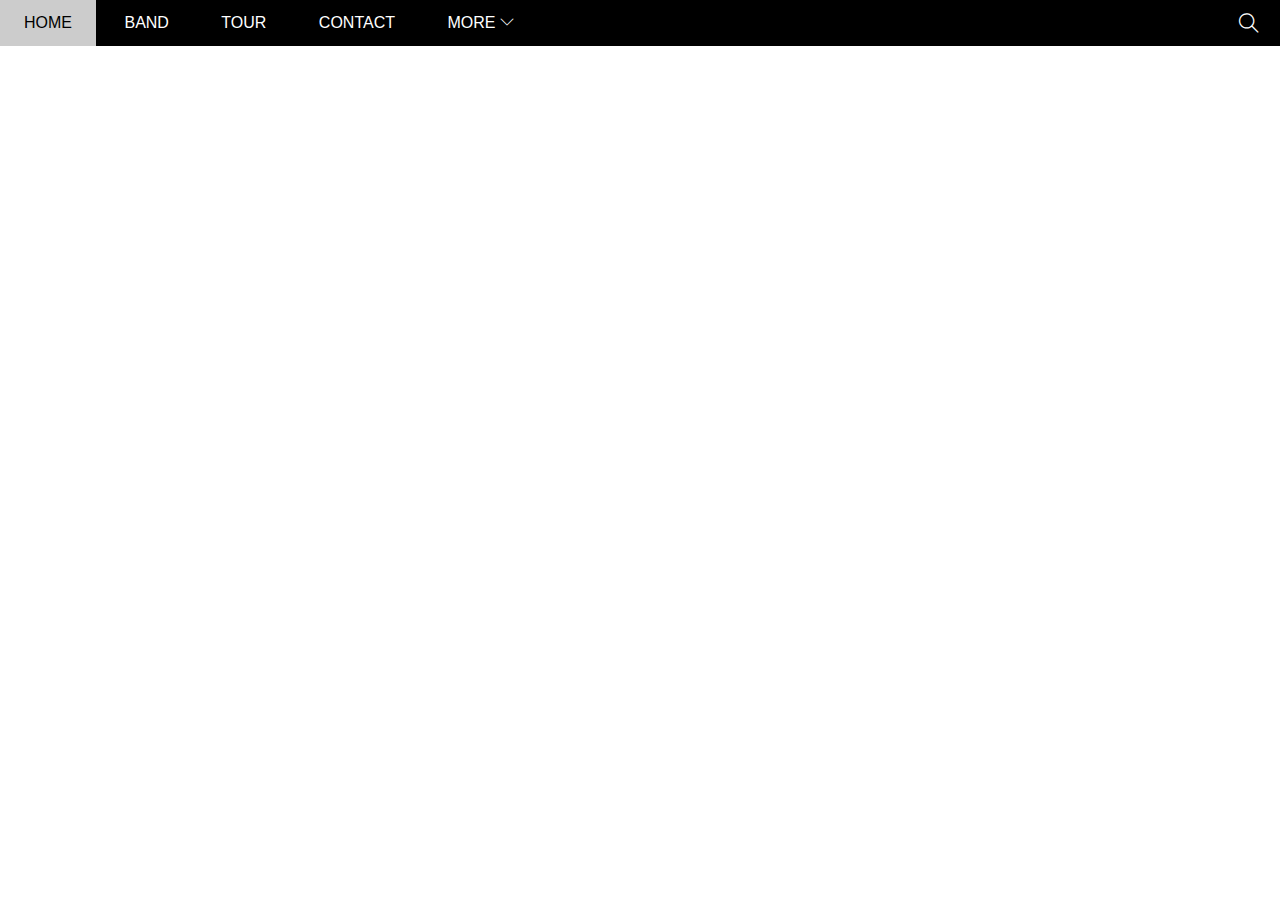
<file: index.html>
<!DOCTYPE html>
<html lang="en">
  <head>
    <meta charset="UTF-8" />
    <meta http-equiv="X-UA-Compatible" content="IE=edge" />
    <meta name="viewport" content="width=device-width, initial-scale=1.0" />
    <title>Document</title>
    <link rel="stylesheet" href="./assets/css/style.css" />
    <link
      rel="stylesheet"
      href="./assets/font/themify-icons/themify-icons.css"
    />
  </head>
  <body>
    <div id="main">
      <div id="header">
        <!-- Begin: Nav -->
        <ul id="nav">
          <li><a href="">Home</a></li>
          <li><a href="">Band</a></li>
          <li><a href="">Tour</a></li>
          <li><a href="">Contact</a></li>
          <li>
            <a href="">
              More
              <i class="nav-arrow-down ti-angle-down"></i>
            </a>
            <ul class="subnav">
              <li><a href="">Merchandise</a></li>
              <li><a href="">Extras</a></li>
              <li><a href="">Media</a></li>
            </ul>
          </li>
        </ul>
        <!-- End: Nav -->
        <!-- Begin: Search button -->
        <div class="search-btn">
          <i class="search-icon ti-search"></i>
        </div>
        <!-- End: Search button -->
      </div>
      <div id="slider"></div>
      <div id="content"></div>
      <div id="footer"></div>
    </div>
  </body>
</html>
</file>
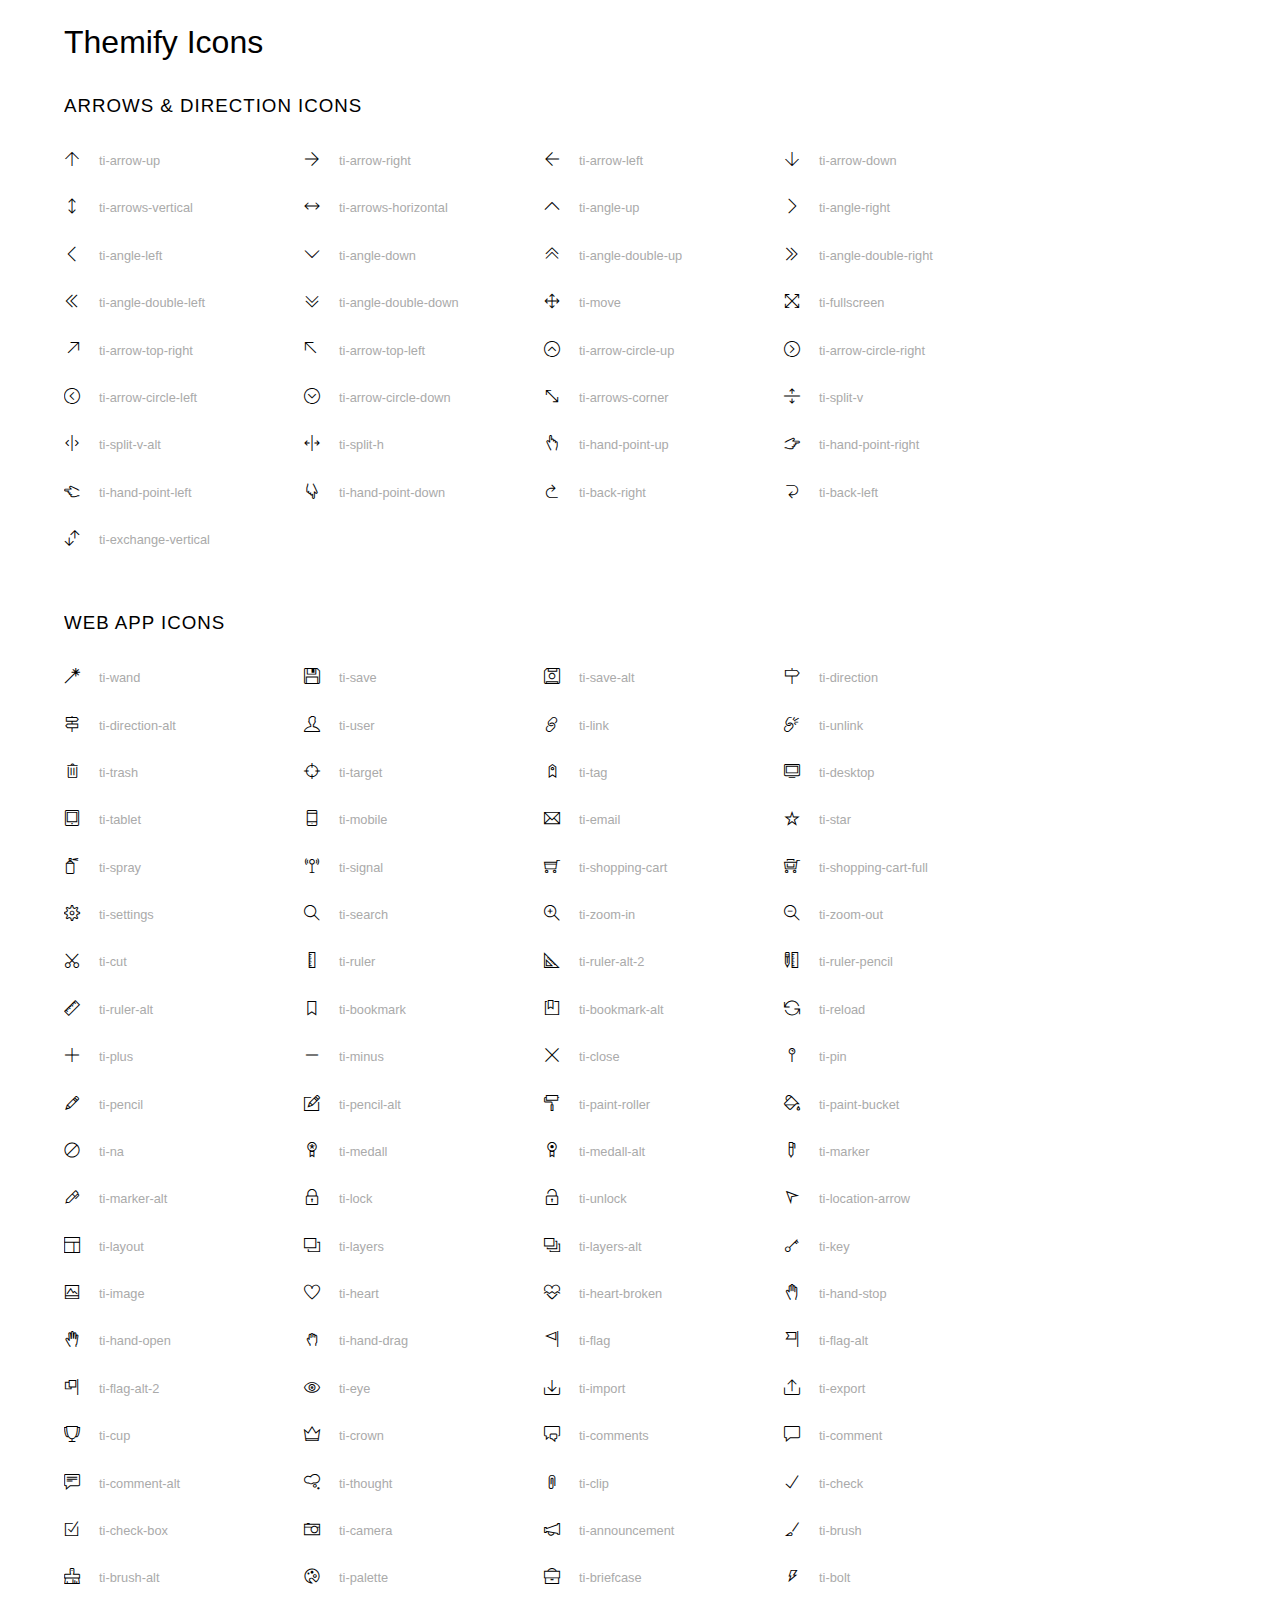
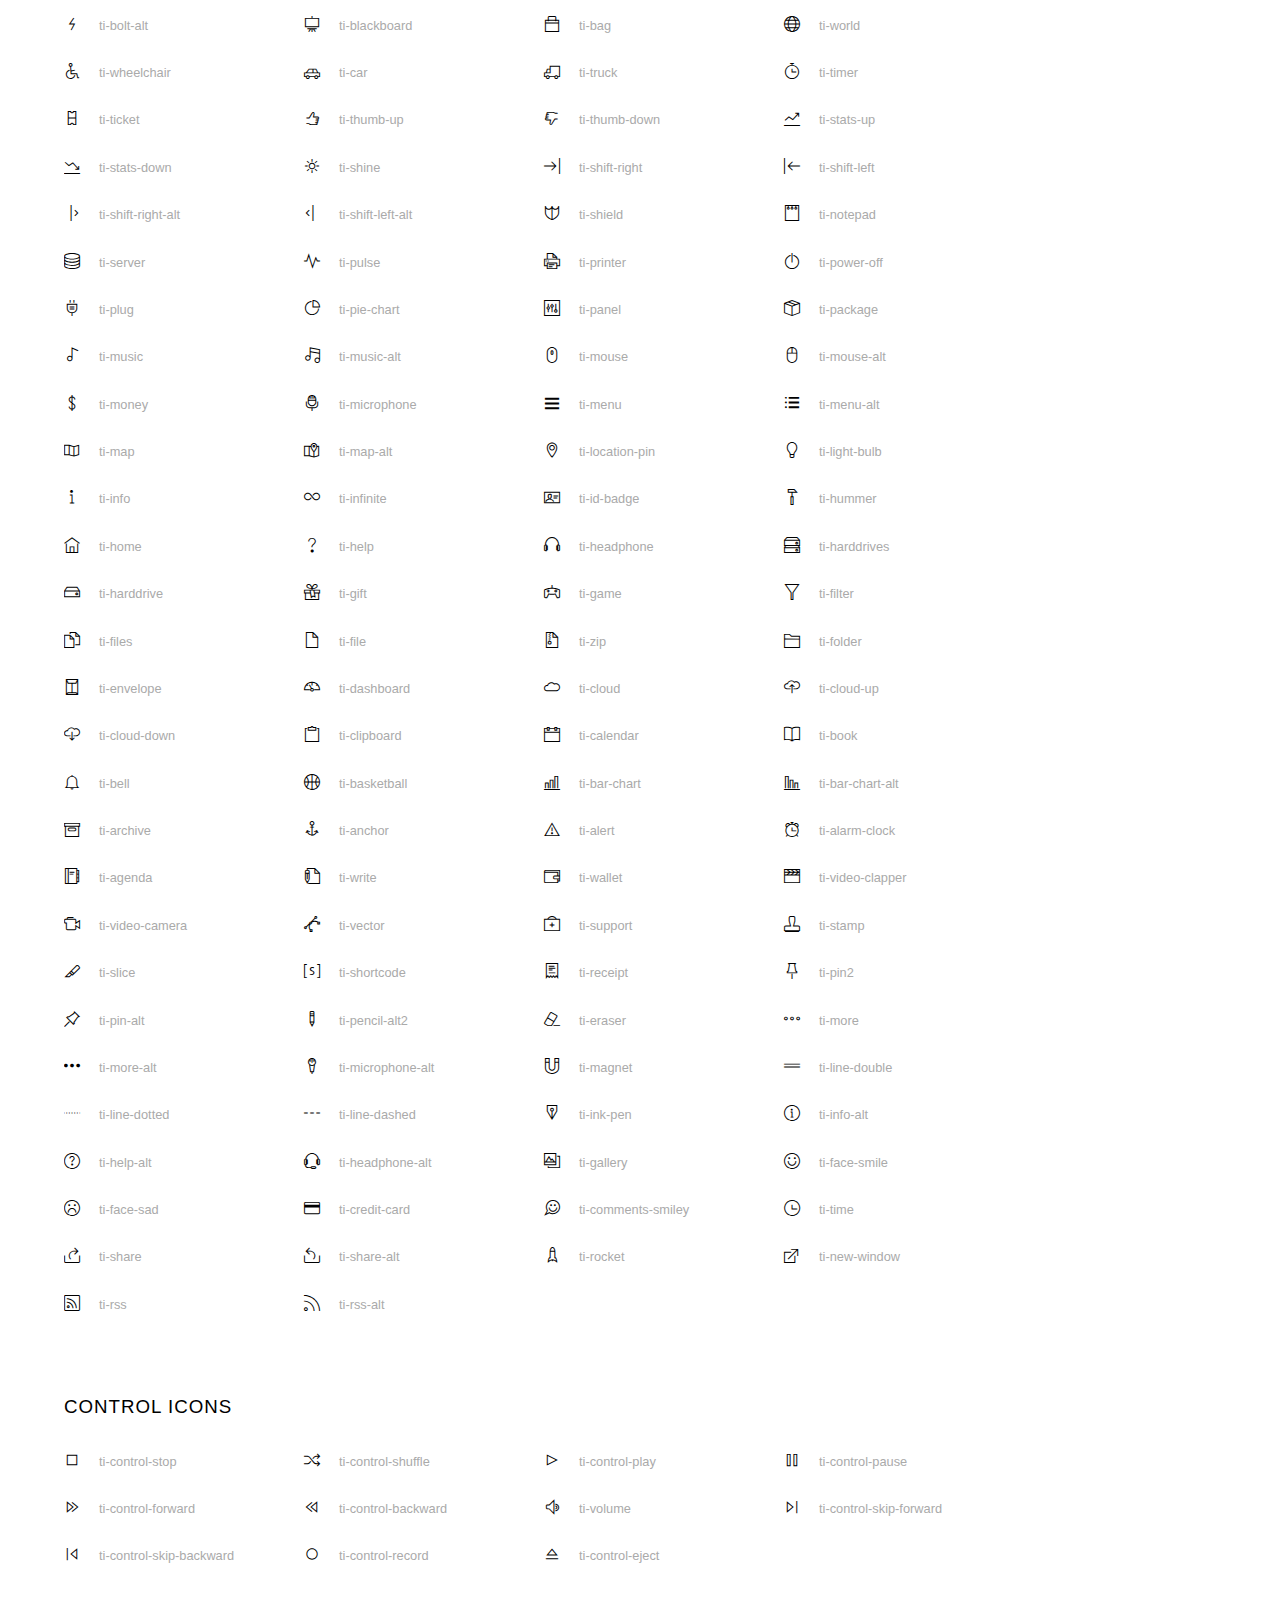
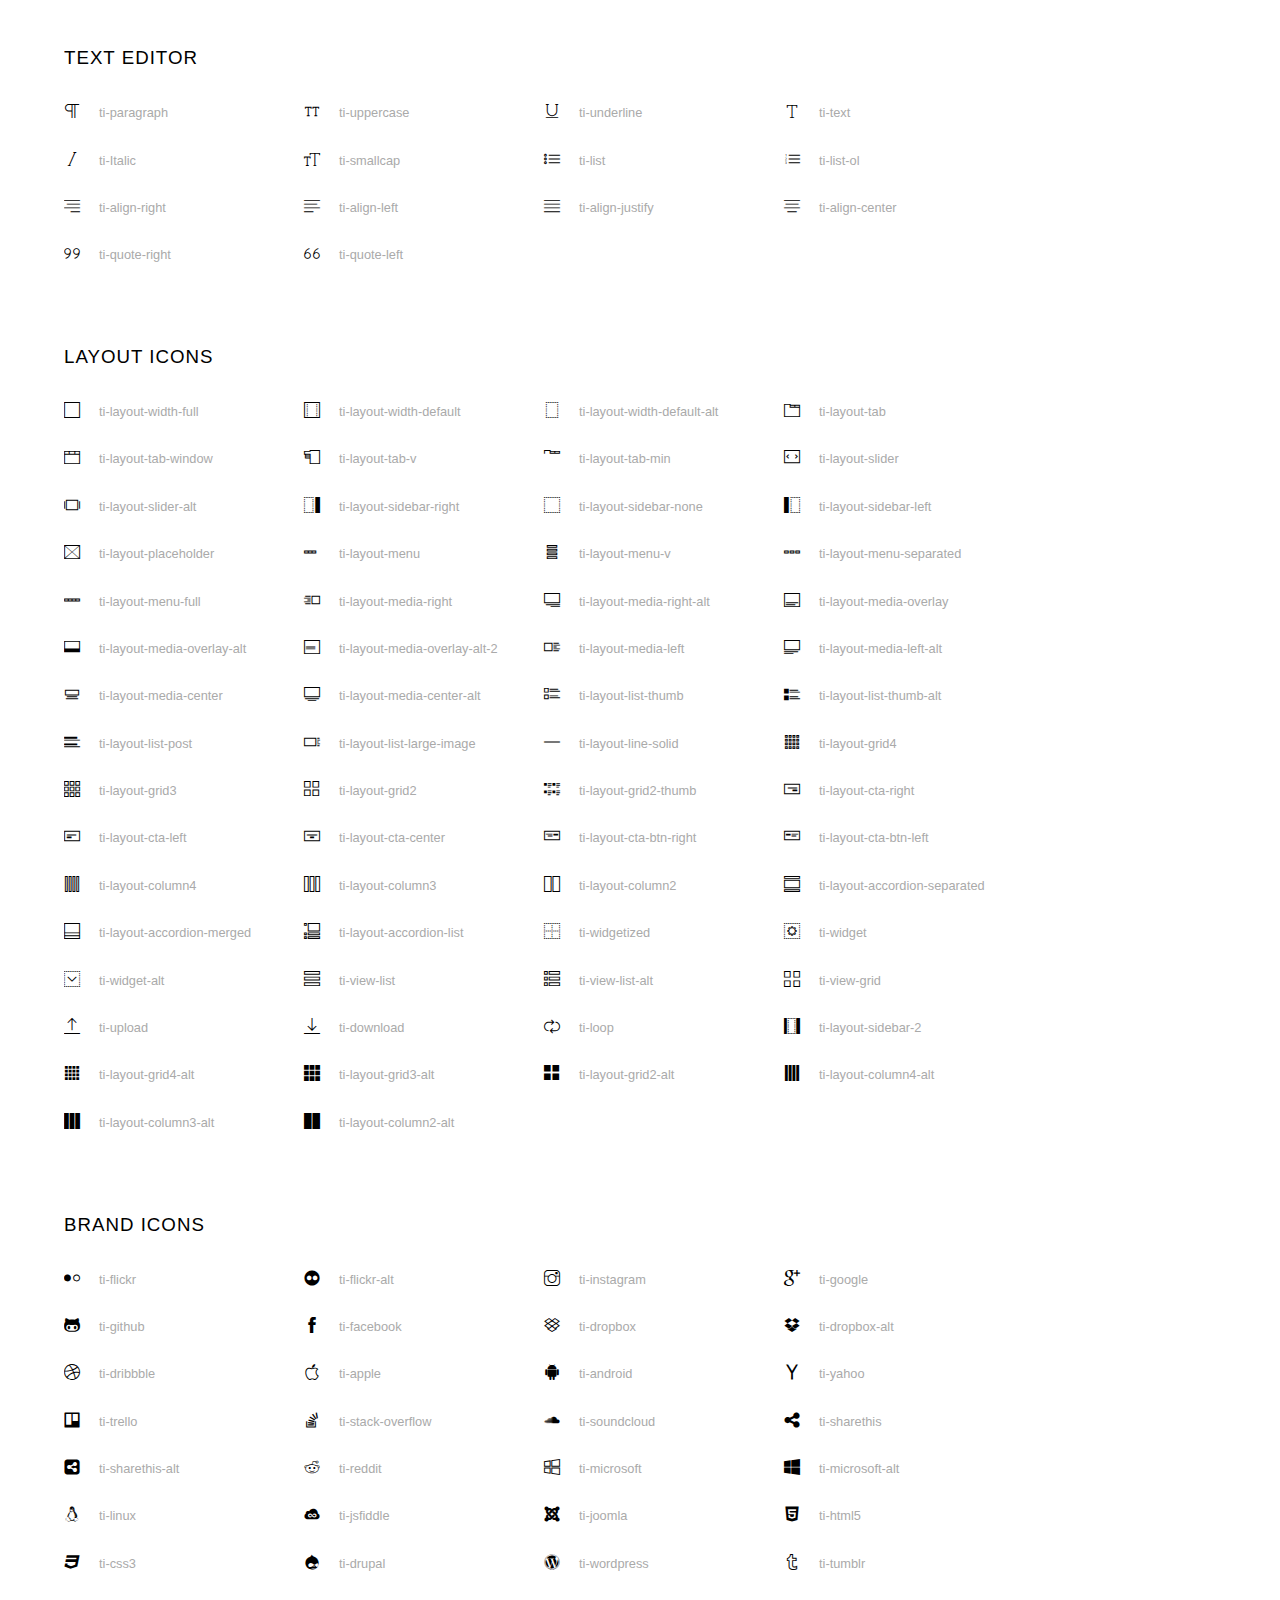
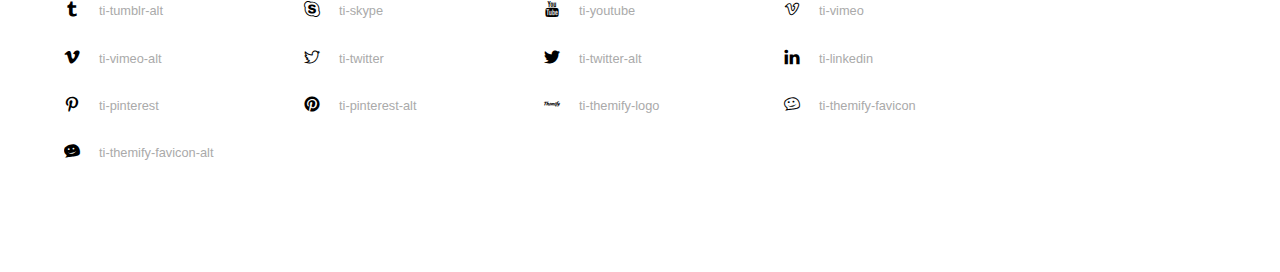
<file: assets/font/themify-icons/index.html>
<!doctype html>
<html>
<head>
	<meta charset="utf-8">
	<title>Themify Icon Font</title>
	<meta name="viewport" content="width=device-width">
	<link rel="stylesheet" href="demo-files/demo.css">
	<link rel="stylesheet" href="themify-icons.css">
	<!--[if lt IE 8]><!-->
	<link rel="stylesheet" href="ie7/ie7.css">
	<!--<![endif]-->
</head>
<body>
	<h1>Themify Icons</h1>

	<div class="icon-section">

		<div class="icon-section">
			<h3>Arrows &amp; Direction Icons </h3>

			<div class="icon-container">
				<span class="ti-arrow-up"></span><span class="icon-name"> ti-arrow-up</span>
			</div>
			<div class="icon-container">
				<span class="ti-arrow-right"></span><span class="icon-name"> ti-arrow-right</span>
			</div>
			<div class="icon-container">
				<span class="ti-arrow-left"></span><span class="icon-name"> ti-arrow-left</span>
			</div>
			<div class="icon-container">
				<span class="ti-arrow-down"></span><span class="icon-name"> ti-arrow-down</span>
			</div>
			<div class="icon-container">
				<span class="ti-arrows-vertical"></span><span class="icon-name"> ti-arrows-vertical</span>
			</div>
			<div class="icon-container">
				<span class="ti-arrows-horizontal"></span><span class="icon-name"> ti-arrows-horizontal</span>
			</div>
			<div class="icon-container">
				<span class="ti-angle-up"></span><span class="icon-name"> ti-angle-up</span>
			</div>
			<div class="icon-container">
				<span class="ti-angle-right"></span><span class="icon-name"> ti-angle-right</span>
			</div>
			<div class="icon-container">
				<span class="ti-angle-left"></span><span class="icon-name"> ti-angle-left</span>
			</div>
			<div class="icon-container">
				<span class="ti-angle-down"></span><span class="icon-name"> ti-angle-down</span>
			</div>	
			<div class="icon-container">
				<span class="ti-angle-double-up"></span><span class="icon-name"> ti-angle-double-up</span>
			</div>
			<div class="icon-container">
				<span class="ti-angle-double-right"></span><span class="icon-name"> ti-angle-double-right</span>
			</div>
			<div class="icon-container">
				<span class="ti-angle-double-left"></span><span class="icon-name"> ti-angle-double-left</span>
			</div>
			<div class="icon-container">
				<span class="ti-angle-double-down"></span><span class="icon-name"> ti-angle-double-down</span>
			</div>					
			<div class="icon-container">
				<span class="ti-move"></span><span class="icon-name"> ti-move</span>
			</div>
			<div class="icon-container">
				<span class="ti-fullscreen"></span><span class="icon-name"> ti-fullscreen</span>
			</div>
			<div class="icon-container">
				<span class="ti-arrow-top-right"></span><span class="icon-name"> ti-arrow-top-right</span>
			</div>
			<div class="icon-container">
				<span class="ti-arrow-top-left"></span><span class="icon-name"> ti-arrow-top-left</span>
			</div>
			<div class="icon-container">
				<span class="ti-arrow-circle-up"></span><span class="icon-name"> ti-arrow-circle-up</span>
			</div>
			<div class="icon-container">
				<span class="ti-arrow-circle-right"></span><span class="icon-name"> ti-arrow-circle-right</span>
			</div>
			<div class="icon-container">
				<span class="ti-arrow-circle-left"></span><span class="icon-name"> ti-arrow-circle-left</span>
			</div>
			<div class="icon-container">
				<span class="ti-arrow-circle-down"></span><span class="icon-name"> ti-arrow-circle-down</span>
			</div>
			<div class="icon-container">
				<span class="ti-arrows-corner"></span><span class="icon-name"> ti-arrows-corner</span>
			</div>
			<div class="icon-container">
				<span class="ti-split-v"></span><span class="icon-name"> ti-split-v</span>
			</div>

			<div class="icon-container">
				<span class="ti-split-v-alt"></span><span class="icon-name"> ti-split-v-alt</span>
			</div>
			<div class="icon-container">
				<span class="ti-split-h"></span><span class="icon-name"> ti-split-h</span>
			</div>
			<div class="icon-container">
				<span class="ti-hand-point-up"></span><span class="icon-name"> ti-hand-point-up</span>
			</div>
			<div class="icon-container">
				<span class="ti-hand-point-right"></span><span class="icon-name"> ti-hand-point-right</span>
			</div>
			<div class="icon-container">
				<span class="ti-hand-point-left"></span><span class="icon-name"> ti-hand-point-left</span>
			</div>
			<div class="icon-container">
				<span class="ti-hand-point-down"></span><span class="icon-name"> ti-hand-point-down</span>
			</div>
			<div class="icon-container">
				<span class="ti-back-right"></span><span class="icon-name"> ti-back-right</span>
			</div>
			<div class="icon-container">
				<span class="ti-back-left"></span><span class="icon-name"> ti-back-left</span>
			</div>
			<div class="icon-container">
				<span class="ti-exchange-vertical"></span><span class="icon-name"> ti-exchange-vertical</span>
			</div>

		</div> <!-- Arrows Icons -->



		<h3>Web App Icons</h3>
		
		<div class="icon-section">

			<div class="icon-container">
				<span class="ti-wand"></span><span class="icon-name"> ti-wand</span>
			</div>
			<div class="icon-container">
				<span class="ti-save"></span><span class="icon-name"> ti-save</span>
			</div>
			<div class="icon-container">
				<span class="ti-save-alt"></span><span class="icon-name"> ti-save-alt</span>
			</div>

			<div class="icon-container">
				<span class="ti-direction"></span><span class="icon-name"> ti-direction</span>
			</div>
			<div class="icon-container">
				<span class="ti-direction-alt"></span><span class="icon-name"> ti-direction-alt</span>
			</div>
			<div class="icon-container">
				<span class="ti-user"></span><span class="icon-name"> ti-user</span>
			</div>
			<div class="icon-container">
				<span class="ti-link"></span><span class="icon-name"> ti-link</span>
			</div>
			<div class="icon-container">
				<span class="ti-unlink"></span><span class="icon-name"> ti-unlink</span>
			</div>
			<div class="icon-container">
				<span class="ti-trash"></span><span class="icon-name"> ti-trash</span>
			</div>
			<div class="icon-container">
				<span class="ti-target"></span><span class="icon-name"> ti-target</span>
			</div>
			<div class="icon-container">
				<span class="ti-tag"></span><span class="icon-name"> ti-tag</span>
			</div>
			<div class="icon-container">
				<span class="ti-desktop"></span><span class="icon-name"> ti-desktop</span>
			</div>
			<div class="icon-container">
				<span class="ti-tablet"></span><span class="icon-name"> ti-tablet</span>
			</div>
			<div class="icon-container">
				<span class="ti-mobile"></span><span class="icon-name"> ti-mobile</span>
			</div>
			<div class="icon-container">
				<span class="ti-email"></span><span class="icon-name"> ti-email</span>
			</div>	
			<div class="icon-container">
				<span class="ti-star"></span><span class="icon-name"> ti-star</span>
			</div>
			<div class="icon-container">
				<span class="ti-spray"></span><span class="icon-name"> ti-spray</span>
			</div>
			<div class="icon-container">
				<span class="ti-signal"></span><span class="icon-name"> ti-signal</span>
			</div>
			<div class="icon-container">
				<span class="ti-shopping-cart"></span><span class="icon-name"> ti-shopping-cart</span>
			</div>
			<div class="icon-container">
				<span class="ti-shopping-cart-full"></span><span class="icon-name"> ti-shopping-cart-full</span>
			</div>
			<div class="icon-container">
				<span class="ti-settings"></span><span class="icon-name"> ti-settings</span>
			</div>
			<div class="icon-container">
				<span class="ti-search"></span><span class="icon-name"> ti-search</span>
			</div>
			<div class="icon-container">
				<span class="ti-zoom-in"></span><span class="icon-name"> ti-zoom-in</span>
			</div>
			<div class="icon-container">
				<span class="ti-zoom-out"></span><span class="icon-name"> ti-zoom-out</span>
			</div>
			<div class="icon-container">
				<span class="ti-cut"></span><span class="icon-name"> ti-cut</span>
			</div>
			<div class="icon-container">
				<span class="ti-ruler"></span><span class="icon-name"> ti-ruler</span>
			</div>
			<div class="icon-container">
				<span class="ti-ruler-alt-2"></span><span class="icon-name"> ti-ruler-alt-2</span>
			</div>			
			<div class="icon-container">
				<span class="ti-ruler-pencil"></span><span class="icon-name"> ti-ruler-pencil</span>
			</div>
			<div class="icon-container">
				<span class="ti-ruler-alt"></span><span class="icon-name"> ti-ruler-alt</span>
			</div>
			<div class="icon-container">
				<span class="ti-bookmark"></span><span class="icon-name"> ti-bookmark</span>
			</div>
			<div class="icon-container">
				<span class="ti-bookmark-alt"></span><span class="icon-name"> ti-bookmark-alt</span>
			</div>
			<div class="icon-container">
				<span class="ti-reload"></span><span class="icon-name"> ti-reload</span>
			</div>
			<div class="icon-container">
				<span class="ti-plus"></span><span class="icon-name"> ti-plus</span>
			</div>
			<div class="icon-container">
				<span class="ti-minus"></span><span class="icon-name"> ti-minus</span>
			</div>
			<div class="icon-container">
				<span class="ti-close"></span><span class="icon-name"> ti-close</span>
			</div>			
			<div class="icon-container">
				<span class="ti-pin"></span><span class="icon-name"> ti-pin</span>
			</div>
			<div class="icon-container">
				<span class="ti-pencil"></span><span class="icon-name"> ti-pencil</span>
			</div>
					
		  	<div class="icon-container">
				<span class="ti-pencil-alt"></span><span class="icon-name"> ti-pencil-alt</span>
			</div>
			<div class="icon-container">
				<span class="ti-paint-roller"></span><span class="icon-name"> ti-paint-roller</span>
			</div>
			<div class="icon-container">
				<span class="ti-paint-bucket"></span><span class="icon-name"> ti-paint-bucket</span>
			</div>
			<div class="icon-container">
				<span class="ti-na"></span><span class="icon-name"> ti-na</span>
			</div>
			<div class="icon-container">
				<span class="ti-medall"></span><span class="icon-name"> ti-medall</span>
			</div>
			<div class="icon-container">
				<span class="ti-medall-alt"></span><span class="icon-name"> ti-medall-alt</span>
			</div>
			<div class="icon-container">
				<span class="ti-marker"></span><span class="icon-name"> ti-marker</span>
			</div>
			<div class="icon-container">
				<span class="ti-marker-alt"></span><span class="icon-name"> ti-marker-alt</span>
			</div>

			<div class="icon-container">
				<span class="ti-lock"></span><span class="icon-name"> ti-lock</span>
			</div>
			<div class="icon-container">
				<span class="ti-unlock"></span><span class="icon-name"> ti-unlock</span>
			</div>
			<div class="icon-container">
				<span class="ti-location-arrow"></span><span class="icon-name"> ti-location-arrow</span>
			</div>
			<div class="icon-container">
				<span class="ti-layout"></span><span class="icon-name"> ti-layout</span>
			</div>
			<div class="icon-container">
				<span class="ti-layers"></span><span class="icon-name"> ti-layers</span>
			</div>
			<div class="icon-container">
				<span class="ti-layers-alt"></span><span class="icon-name"> ti-layers-alt</span>
			</div>
			<div class="icon-container">
				<span class="ti-key"></span><span class="icon-name"> ti-key</span>
			</div>
			<div class="icon-container">
				<span class="ti-image"></span><span class="icon-name"> ti-image</span>
			</div>
			<div class="icon-container">
				<span class="ti-heart"></span><span class="icon-name"> ti-heart</span>
			</div>
			<div class="icon-container">
				<span class="ti-heart-broken"></span><span class="icon-name"> ti-heart-broken</span>
			</div>
			<div class="icon-container">
				<span class="ti-hand-stop"></span><span class="icon-name"> ti-hand-stop</span>
			</div>
			<div class="icon-container">
				<span class="ti-hand-open"></span><span class="icon-name"> ti-hand-open</span>
			</div>
			<div class="icon-container">
				<span class="ti-hand-drag"></span><span class="icon-name"> ti-hand-drag</span>
			</div>
			<div class="icon-container">
				<span class="ti-flag"></span><span class="icon-name"> ti-flag</span>
			</div>
			<div class="icon-container">
				<span class="ti-flag-alt"></span><span class="icon-name"> ti-flag-alt</span>
			</div>
			<div class="icon-container">
				<span class="ti-flag-alt-2"></span><span class="icon-name"> ti-flag-alt-2</span>
			</div>
			<div class="icon-container">
				<span class="ti-eye"></span><span class="icon-name"> ti-eye</span>
			</div>
			<div class="icon-container">
				<span class="ti-import"></span><span class="icon-name"> ti-import</span>
			</div>			
			<div class="icon-container">
				<span class="ti-export"></span><span class="icon-name"> ti-export</span>
			</div>
			<div class="icon-container">
				<span class="ti-cup"></span><span class="icon-name"> ti-cup</span>
			</div>
			<div class="icon-container">
				<span class="ti-crown"></span><span class="icon-name"> ti-crown</span>
			</div>
			<div class="icon-container">
				<span class="ti-comments"></span><span class="icon-name"> ti-comments</span>
			</div>
			<div class="icon-container">
				<span class="ti-comment"></span><span class="icon-name"> ti-comment</span>
			</div>
			<div class="icon-container">
				<span class="ti-comment-alt"></span><span class="icon-name"> ti-comment-alt</span>
			</div>
			<div class="icon-container">
				<span class="ti-thought"></span><span class="icon-name"> ti-thought</span>
			</div>			
			<div class="icon-container">
				<span class="ti-clip"></span><span class="icon-name"> ti-clip</span>
			</div>

			<div class="icon-container">
				<span class="ti-check"></span><span class="icon-name"> ti-check</span>
			</div>
			<div class="icon-container">
				<span class="ti-check-box"></span><span class="icon-name"> ti-check-box</span>
			</div>
			<div class="icon-container">
				<span class="ti-camera"></span><span class="icon-name"> ti-camera</span>
			</div>
			<div class="icon-container">
				<span class="ti-announcement"></span><span class="icon-name"> ti-announcement</span>
			</div>
			<div class="icon-container">
				<span class="ti-brush"></span><span class="icon-name"> ti-brush</span>
			</div>
			<div class="icon-container">
				<span class="ti-brush-alt"></span><span class="icon-name"> ti-brush-alt</span>
			</div>
			<div class="icon-container">
				<span class="ti-palette"></span><span class="icon-name"> ti-palette</span>
			</div>			
			<div class="icon-container">
				<span class="ti-briefcase"></span><span class="icon-name"> ti-briefcase</span>
			</div>
			<div class="icon-container">
				<span class="ti-bolt"></span><span class="icon-name"> ti-bolt</span>
			</div>
			<div class="icon-container">
				<span class="ti-bolt-alt"></span><span class="icon-name"> ti-bolt-alt</span>
			</div>
			<div class="icon-container">
				<span class="ti-blackboard"></span><span class="icon-name"> ti-blackboard</span>
			</div>
			<div class="icon-container">
				<span class="ti-bag"></span><span class="icon-name"> ti-bag</span>
			</div>
			<div class="icon-container">
				<span class="ti-world"></span><span class="icon-name"> ti-world</span>
			</div>
			<div class="icon-container">
				<span class="ti-wheelchair"></span><span class="icon-name"> ti-wheelchair</span>
			</div>
			<div class="icon-container">
				<span class="ti-car"></span><span class="icon-name"> ti-car</span>
			</div>
			<div class="icon-container">
				<span class="ti-truck"></span><span class="icon-name"> ti-truck</span>
			</div>
			<div class="icon-container">
				<span class="ti-timer"></span><span class="icon-name"> ti-timer</span>
			</div>
			<div class="icon-container">
				<span class="ti-ticket"></span><span class="icon-name"> ti-ticket</span>
			</div>
			<div class="icon-container">
				<span class="ti-thumb-up"></span><span class="icon-name"> ti-thumb-up</span>
			</div>
			<div class="icon-container">
				<span class="ti-thumb-down"></span><span class="icon-name"> ti-thumb-down</span>
			</div>

			<div class="icon-container">
				<span class="ti-stats-up"></span><span class="icon-name"> ti-stats-up</span>
			</div>
			<div class="icon-container">
				<span class="ti-stats-down"></span><span class="icon-name"> ti-stats-down</span>
			</div>
			<div class="icon-container">
				<span class="ti-shine"></span><span class="icon-name"> ti-shine</span>
			</div>
			<div class="icon-container">
				<span class="ti-shift-right"></span><span class="icon-name"> ti-shift-right</span>
			</div>
			<div class="icon-container">
				<span class="ti-shift-left"></span><span class="icon-name"> ti-shift-left</span>
			</div>

			<div class="icon-container">
				<span class="ti-shift-right-alt"></span><span class="icon-name"> ti-shift-right-alt</span>
			</div>
			<div class="icon-container">
				<span class="ti-shift-left-alt"></span><span class="icon-name"> ti-shift-left-alt</span>
			</div>
			<div class="icon-container">
				<span class="ti-shield"></span><span class="icon-name"> ti-shield</span>
			</div>
			<div class="icon-container">
				<span class="ti-notepad"></span><span class="icon-name"> ti-notepad</span>
			</div>
			<div class="icon-container">
				<span class="ti-server"></span><span class="icon-name"> ti-server</span>
			</div>

			<div class="icon-container">
				<span class="ti-pulse"></span><span class="icon-name"> ti-pulse</span>
			</div>
			<div class="icon-container">
				<span class="ti-printer"></span><span class="icon-name"> ti-printer</span>
			</div>
			<div class="icon-container">
				<span class="ti-power-off"></span><span class="icon-name"> ti-power-off</span>
			</div>
			<div class="icon-container">
				<span class="ti-plug"></span><span class="icon-name"> ti-plug</span>
			</div>
			<div class="icon-container">
				<span class="ti-pie-chart"></span><span class="icon-name"> ti-pie-chart</span>
			</div>

			<div class="icon-container">
				<span class="ti-panel"></span><span class="icon-name"> ti-panel</span>
			</div>
			<div class="icon-container">
				<span class="ti-package"></span><span class="icon-name"> ti-package</span>
			</div>
			<div class="icon-container">
				<span class="ti-music"></span><span class="icon-name"> ti-music</span>
			</div>
			<div class="icon-container">
				<span class="ti-music-alt"></span><span class="icon-name"> ti-music-alt</span>
			</div>
			<div class="icon-container">
				<span class="ti-mouse"></span><span class="icon-name"> ti-mouse</span>
			</div>
			<div class="icon-container">
				<span class="ti-mouse-alt"></span><span class="icon-name"> ti-mouse-alt</span>
			</div>
			<div class="icon-container">
				<span class="ti-money"></span><span class="icon-name"> ti-money</span>
			</div>
			<div class="icon-container">
				<span class="ti-microphone"></span><span class="icon-name"> ti-microphone</span>
			</div>
			<div class="icon-container">
				<span class="ti-menu"></span><span class="icon-name"> ti-menu</span>
			</div>
			<div class="icon-container">
				<span class="ti-menu-alt"></span><span class="icon-name"> ti-menu-alt</span>
			</div>
			<div class="icon-container">
				<span class="ti-map"></span><span class="icon-name"> ti-map</span>
			</div>
			<div class="icon-container">
				<span class="ti-map-alt"></span><span class="icon-name"> ti-map-alt</span>
			</div>

			<div class="icon-container">
				<span class="ti-location-pin"></span><span class="icon-name"> ti-location-pin</span>
			</div>

			<div class="icon-container">
				<span class="ti-light-bulb"></span><span class="icon-name"> ti-light-bulb</span>
			</div>
			<div class="icon-container">
				<span class="ti-info"></span><span class="icon-name"> ti-info</span>
			</div>
			<div class="icon-container">
				<span class="ti-infinite"></span><span class="icon-name"> ti-infinite</span>
			</div>
			<div class="icon-container">
				<span class="ti-id-badge"></span><span class="icon-name"> ti-id-badge</span>
			</div>
			<div class="icon-container">
				<span class="ti-hummer"></span><span class="icon-name"> ti-hummer</span>
			</div>
			<div class="icon-container">
				<span class="ti-home"></span><span class="icon-name"> ti-home</span>
			</div>
			<div class="icon-container">
				<span class="ti-help"></span><span class="icon-name"> ti-help</span>
			</div>
			<div class="icon-container">
				<span class="ti-headphone"></span><span class="icon-name"> ti-headphone</span>
			</div>
			<div class="icon-container">
				<span class="ti-harddrives"></span><span class="icon-name"> ti-harddrives</span>
			</div>
			<div class="icon-container">
				<span class="ti-harddrive"></span><span class="icon-name"> ti-harddrive</span>
			</div>
			<div class="icon-container">
				<span class="ti-gift"></span><span class="icon-name"> ti-gift</span>
			</div>
			<div class="icon-container">
				<span class="ti-game"></span><span class="icon-name"> ti-game</span>
			</div>
			<div class="icon-container">
				<span class="ti-filter"></span><span class="icon-name"> ti-filter</span>
			</div>
			<div class="icon-container">
				<span class="ti-files"></span><span class="icon-name"> ti-files</span>
			</div>
			<div class="icon-container">
				<span class="ti-file"></span><span class="icon-name"> ti-file</span>
			</div>
			<div class="icon-container">
				<span class="ti-zip"></span><span class="icon-name"> ti-zip</span>
			</div>
			<div class="icon-container">
				<span class="ti-folder"></span><span class="icon-name"> ti-folder</span>
			</div>			
			<div class="icon-container">
				<span class="ti-envelope"></span><span class="icon-name"> ti-envelope</span>
			</div>


			<div class="icon-container">
				<span class="ti-dashboard"></span><span class="icon-name"> ti-dashboard</span>
			</div>
			<div class="icon-container">
				<span class="ti-cloud"></span><span class="icon-name"> ti-cloud</span>
			</div>
			<div class="icon-container">
				<span class="ti-cloud-up"></span><span class="icon-name"> ti-cloud-up</span>
			</div>
			<div class="icon-container">
				<span class="ti-cloud-down"></span><span class="icon-name"> ti-cloud-down</span>
			</div>
			<div class="icon-container">
				<span class="ti-clipboard"></span><span class="icon-name"> ti-clipboard</span>
			</div>
			<div class="icon-container">
				<span class="ti-calendar"></span><span class="icon-name"> ti-calendar</span>
			</div>
			<div class="icon-container">
				<span class="ti-book"></span><span class="icon-name"> ti-book</span>
			</div>
			<div class="icon-container">
				<span class="ti-bell"></span><span class="icon-name"> ti-bell</span>
			</div>
			<div class="icon-container">
				<span class="ti-basketball"></span><span class="icon-name"> ti-basketball</span>
			</div>
			<div class="icon-container">
				<span class="ti-bar-chart"></span><span class="icon-name"> ti-bar-chart</span>
			</div>
			<div class="icon-container">
				<span class="ti-bar-chart-alt"></span><span class="icon-name"> ti-bar-chart-alt</span>
			</div>


			<div class="icon-container">
				<span class="ti-archive"></span><span class="icon-name"> ti-archive</span>
			</div>
			<div class="icon-container">
				<span class="ti-anchor"></span><span class="icon-name"> ti-anchor</span>
			</div>

			<div class="icon-container">
				<span class="ti-alert"></span><span class="icon-name"> ti-alert</span>
			</div>
			<div class="icon-container">
				<span class="ti-alarm-clock"></span><span class="icon-name"> ti-alarm-clock</span>
			</div>
			<div class="icon-container">
				<span class="ti-agenda"></span><span class="icon-name"> ti-agenda</span>
			</div>
			<div class="icon-container">
				<span class="ti-write"></span><span class="icon-name"> ti-write</span>
			</div>

			<div class="icon-container">
				<span class="ti-wallet"></span><span class="icon-name"> ti-wallet</span>
			</div>
			<div class="icon-container">
				<span class="ti-video-clapper"></span><span class="icon-name"> ti-video-clapper</span>
			</div>
			<div class="icon-container">
				<span class="ti-video-camera"></span><span class="icon-name"> ti-video-camera</span>
			</div>
			<div class="icon-container">
				<span class="ti-vector"></span><span class="icon-name"> ti-vector</span>
			</div>

			<div class="icon-container">
				<span class="ti-support"></span><span class="icon-name"> ti-support</span>
			</div>
			<div class="icon-container">
				<span class="ti-stamp"></span><span class="icon-name"> ti-stamp</span>
			</div>
			<div class="icon-container">
				<span class="ti-slice"></span><span class="icon-name"> ti-slice</span>
			</div>
			<div class="icon-container">
				<span class="ti-shortcode"></span><span class="icon-name"> ti-shortcode</span>
			</div>
			<div class="icon-container">
				<span class="ti-receipt"></span><span class="icon-name"> ti-receipt</span>
			</div>
			<div class="icon-container">
				<span class="ti-pin2"></span><span class="icon-name"> ti-pin2</span>
			</div>
			<div class="icon-container">
				<span class="ti-pin-alt"></span><span class="icon-name"> ti-pin-alt</span>
			</div>
			<div class="icon-container">
				<span class="ti-pencil-alt2"></span><span class="icon-name"> ti-pencil-alt2</span>
			</div>
			<div class="icon-container">
				<span class="ti-eraser"></span><span class="icon-name"> ti-eraser</span>
			</div>			
			<div class="icon-container">
				<span class="ti-more"></span><span class="icon-name"> ti-more</span>
			</div>
			<div class="icon-container">
				<span class="ti-more-alt"></span><span class="icon-name"> ti-more-alt</span>
			</div>
			<div class="icon-container">
				<span class="ti-microphone-alt"></span><span class="icon-name"> ti-microphone-alt</span>
			</div>
			<div class="icon-container">
				<span class="ti-magnet"></span><span class="icon-name"> ti-magnet</span>
			</div>
			<div class="icon-container">
				<span class="ti-line-double"></span><span class="icon-name"> ti-line-double</span>
			</div>
			<div class="icon-container">
				<span class="ti-line-dotted"></span><span class="icon-name"> ti-line-dotted</span>
			</div>
			<div class="icon-container">
				<span class="ti-line-dashed"></span><span class="icon-name"> ti-line-dashed</span>
			</div>

			<div class="icon-container">
				<span class="ti-ink-pen"></span><span class="icon-name"> ti-ink-pen</span>
			</div>
			<div class="icon-container">
				<span class="ti-info-alt"></span><span class="icon-name"> ti-info-alt</span>
			</div>
			<div class="icon-container">
				<span class="ti-help-alt"></span><span class="icon-name"> ti-help-alt</span>
			</div>
			<div class="icon-container">
				<span class="ti-headphone-alt"></span><span class="icon-name"> ti-headphone-alt</span>
			</div>

			<div class="icon-container">
				<span class="ti-gallery"></span><span class="icon-name"> ti-gallery</span>
			</div>
			<div class="icon-container">
				<span class="ti-face-smile"></span><span class="icon-name"> ti-face-smile</span>
			</div>
			<div class="icon-container">
				<span class="ti-face-sad"></span><span class="icon-name"> ti-face-sad</span>
			</div>
			<div class="icon-container">
				<span class="ti-credit-card"></span><span class="icon-name"> ti-credit-card</span>
			</div>
			<div class="icon-container">
				<span class="ti-comments-smiley"></span><span class="icon-name"> ti-comments-smiley</span>
			</div>
			<div class="icon-container">
				<span class="ti-time"></span><span class="icon-name"> ti-time</span>
			</div>
			<div class="icon-container">
				<span class="ti-share"></span><span class="icon-name"> ti-share</span>
			</div>
			<div class="icon-container">
				<span class="ti-share-alt"></span><span class="icon-name"> ti-share-alt</span>
			</div>
			<div class="icon-container">
				<span class="ti-rocket"></span><span class="icon-name"> ti-rocket</span>
			</div>

			<div class="icon-container">
				<span class="ti-new-window"></span><span class="icon-name"> ti-new-window</span>
			</div>

			<div class="icon-container">
				<span class="ti-rss"></span><span class="icon-name"> ti-rss</span>
			</div>

			<div class="icon-container">
				<span class="ti-rss-alt"></span><span class="icon-name"> ti-rss-alt</span>
			</div>
			
		</div><!-- Web App Icons -->


		<div class="icon-section">
			<h3>Control Icons</h3>
			<div class="icon-container">
				<span class="ti-control-stop"></span><span class="icon-name"> ti-control-stop</span>
			</div>
			<div class="icon-container">
				<span class="ti-control-shuffle"></span><span class="icon-name"> ti-control-shuffle</span>
			</div>
			<div class="icon-container">
				<span class="ti-control-play"></span><span class="icon-name"> ti-control-play</span>
			</div>
			<div class="icon-container">
				<span class="ti-control-pause"></span><span class="icon-name"> ti-control-pause</span>
			</div>
			<div class="icon-container">
				<span class="ti-control-forward"></span><span class="icon-name"> ti-control-forward</span>
			</div>
			<div class="icon-container">
				<span class="ti-control-backward"></span><span class="icon-name"> ti-control-backward</span>
			</div>	
			<div class="icon-container">
				<span class="ti-volume"></span><span class="icon-name"> ti-volume</span>
			</div>
			<div class="icon-container">
				<span class="ti-control-skip-forward"></span><span class="icon-name"> ti-control-skip-forward</span>
			</div>
			<div class="icon-container">
				<span class="ti-control-skip-backward"></span><span class="icon-name"> ti-control-skip-backward</span>
			</div>
			<div class="icon-container">
				<span class="ti-control-record"></span><span class="icon-name"> ti-control-record</span>
			</div>
			<div class="icon-container">
				<span class="ti-control-eject"></span><span class="icon-name"> ti-control-eject</span>
			</div>			
		</div> <!-- Control Icons -->


		<div class="icon-section">
			<h3>Text Editor</h3>

			<div class="icon-container">
				<span class="ti-paragraph"></span><span class="icon-name"> ti-paragraph</span>
			</div>
			<div class="icon-container">
				<span class="ti-uppercase"></span><span class="icon-name"> ti-uppercase</span>
			</div>

			<div class="icon-container">
				<span class="ti-underline"></span><span class="icon-name"> ti-underline</span>
			</div>
			<div class="icon-container">
				<span class="ti-text"></span><span class="icon-name"> ti-text</span>
			</div>
			<div class="icon-container">
				<span class="ti-Italic"></span><span class="icon-name"> ti-Italic</span>
			</div>
			<div class="icon-container">
				<span class="ti-smallcap"></span><span class="icon-name"> ti-smallcap</span>
			</div>
			<div class="icon-container">
				<span class="ti-list"></span><span class="icon-name"> ti-list</span>
			</div>
			<div class="icon-container">
				<span class="ti-list-ol"></span><span class="icon-name"> ti-list-ol</span>
			</div>
			<div class="icon-container">
				<span class="ti-align-right"></span><span class="icon-name"> ti-align-right</span>
			</div>
			<div class="icon-container">
				<span class="ti-align-left"></span><span class="icon-name"> ti-align-left</span>
			</div>
			<div class="icon-container">
				<span class="ti-align-justify"></span><span class="icon-name"> ti-align-justify</span>
			</div>
			<div class="icon-container">
				<span class="ti-align-center"></span><span class="icon-name"> ti-align-center</span>
			</div>
			<div class="icon-container">
				<span class="ti-quote-right"></span><span class="icon-name"> ti-quote-right</span>
			</div>
			<div class="icon-container">
				<span class="ti-quote-left"></span><span class="icon-name"> ti-quote-left</span>
			</div>

		</div> <!-- Text Editor -->



		<div class="icon-section">
			<h3>Layout Icons</h3>
			<div class="icon-container">
				<span class="ti-layout-width-full"></span><span class="icon-name"> ti-layout-width-full</span>
			</div>
			<div class="icon-container">
				<span class="ti-layout-width-default"></span><span class="icon-name"> ti-layout-width-default</span>
			</div>
			<div class="icon-container">
				<span class="ti-layout-width-default-alt"></span><span class="icon-name"> ti-layout-width-default-alt</span>
			</div>
			<div class="icon-container">
				<span class="ti-layout-tab"></span><span class="icon-name"> ti-layout-tab</span>
			</div>
			<div class="icon-container">
				<span class="ti-layout-tab-window"></span><span class="icon-name"> ti-layout-tab-window</span>
			</div>
			<div class="icon-container">
				<span class="ti-layout-tab-v"></span><span class="icon-name"> ti-layout-tab-v</span>
			</div>
			<div class="icon-container">
				<span class="ti-layout-tab-min"></span><span class="icon-name"> ti-layout-tab-min</span>
			</div>
			<div class="icon-container">
				<span class="ti-layout-slider"></span><span class="icon-name"> ti-layout-slider</span>
			</div>
			<div class="icon-container">
				<span class="ti-layout-slider-alt"></span><span class="icon-name"> ti-layout-slider-alt</span>
			</div>
			<div class="icon-container">
				<span class="ti-layout-sidebar-right"></span><span class="icon-name"> ti-layout-sidebar-right</span>
			</div>
			<div class="icon-container">
				<span class="ti-layout-sidebar-none"></span><span class="icon-name"> ti-layout-sidebar-none</span>
			</div>
			<div class="icon-container">
				<span class="ti-layout-sidebar-left"></span><span class="icon-name"> ti-layout-sidebar-left</span>
			</div>
			<div class="icon-container">
				<span class="ti-layout-placeholder"></span><span class="icon-name"> ti-layout-placeholder</span>
			</div>
			<div class="icon-container">
				<span class="ti-layout-menu"></span><span class="icon-name"> ti-layout-menu</span>
			</div>
			<div class="icon-container">
				<span class="ti-layout-menu-v"></span><span class="icon-name"> ti-layout-menu-v</span>
			</div>
			<div class="icon-container">
				<span class="ti-layout-menu-separated"></span><span class="icon-name"> ti-layout-menu-separated</span>
			</div>
			<div class="icon-container">
				<span class="ti-layout-menu-full"></span><span class="icon-name"> ti-layout-menu-full</span>
			</div>
			<div class="icon-container">
				<span class="ti-layout-media-right"></span><span class="icon-name"> ti-layout-media-right</span>
			</div>
			<div class="icon-container">
				<span class="ti-layout-media-right-alt"></span><span class="icon-name"> ti-layout-media-right-alt</span>
			</div>
			<div class="icon-container">
				<span class="ti-layout-media-overlay"></span><span class="icon-name"> ti-layout-media-overlay</span>
			</div>
			<div class="icon-container">
				<span class="ti-layout-media-overlay-alt"></span><span class="icon-name"> ti-layout-media-overlay-alt</span>
			</div>
			<div class="icon-container">
				<span class="ti-layout-media-overlay-alt-2"></span><span class="icon-name"> ti-layout-media-overlay-alt-2</span>
			</div>
			<div class="icon-container">
				<span class="ti-layout-media-left"></span><span class="icon-name"> ti-layout-media-left</span>
			</div>
			<div class="icon-container">
				<span class="ti-layout-media-left-alt"></span><span class="icon-name"> ti-layout-media-left-alt</span>
			</div>
			<div class="icon-container">
				<span class="ti-layout-media-center"></span><span class="icon-name"> ti-layout-media-center</span>
			</div>
			<div class="icon-container">
				<span class="ti-layout-media-center-alt"></span><span class="icon-name"> ti-layout-media-center-alt</span>
			</div>
			<div class="icon-container">
				<span class="ti-layout-list-thumb"></span><span class="icon-name"> ti-layout-list-thumb</span>
			</div>
			<div class="icon-container">
				<span class="ti-layout-list-thumb-alt"></span><span class="icon-name"> ti-layout-list-thumb-alt</span>
			</div>
			<div class="icon-container">
				<span class="ti-layout-list-post"></span><span class="icon-name"> ti-layout-list-post</span>
			</div>
			<div class="icon-container">
				<span class="ti-layout-list-large-image"></span><span class="icon-name"> ti-layout-list-large-image</span>
			</div>
			<div class="icon-container">
				<span class="ti-layout-line-solid"></span><span class="icon-name"> ti-layout-line-solid</span>
			</div>
			<div class="icon-container">
				<span class="ti-layout-grid4"></span><span class="icon-name"> ti-layout-grid4</span>
			</div>
			<div class="icon-container">
				<span class="ti-layout-grid3"></span><span class="icon-name"> ti-layout-grid3</span>
			</div>
			<div class="icon-container">
				<span class="ti-layout-grid2"></span><span class="icon-name"> ti-layout-grid2</span>
			</div>
			<div class="icon-container">
				<span class="ti-layout-grid2-thumb"></span><span class="icon-name"> ti-layout-grid2-thumb</span>
			</div>
			<div class="icon-container">
				<span class="ti-layout-cta-right"></span><span class="icon-name"> ti-layout-cta-right</span>
			</div>
			<div class="icon-container">
				<span class="ti-layout-cta-left"></span><span class="icon-name"> ti-layout-cta-left</span>
			</div>
			<div class="icon-container">
				<span class="ti-layout-cta-center"></span><span class="icon-name"> ti-layout-cta-center</span>
			</div>
			<div class="icon-container">
				<span class="ti-layout-cta-btn-right"></span><span class="icon-name"> ti-layout-cta-btn-right</span>
			</div>
			<div class="icon-container">
				<span class="ti-layout-cta-btn-left"></span><span class="icon-name"> ti-layout-cta-btn-left</span>
			</div>
			<div class="icon-container">
				<span class="ti-layout-column4"></span><span class="icon-name"> ti-layout-column4</span>
			</div>
			<div class="icon-container">
				<span class="ti-layout-column3"></span><span class="icon-name"> ti-layout-column3</span>
			</div>
			<div class="icon-container">
				<span class="ti-layout-column2"></span><span class="icon-name"> ti-layout-column2</span>
			</div>
			<div class="icon-container">
				<span class="ti-layout-accordion-separated"></span><span class="icon-name"> ti-layout-accordion-separated</span>
			</div>
			<div class="icon-container">
				<span class="ti-layout-accordion-merged"></span><span class="icon-name"> ti-layout-accordion-merged</span>
			</div>
			<div class="icon-container">
				<span class="ti-layout-accordion-list"></span><span class="icon-name"> ti-layout-accordion-list</span>
			</div>
			<div class="icon-container">
				<span class="ti-widgetized"></span><span class="icon-name"> ti-widgetized</span>
			</div>
			<div class="icon-container">
				<span class="ti-widget"></span><span class="icon-name"> ti-widget</span>
			</div>
			<div class="icon-container">
				<span class="ti-widget-alt"></span><span class="icon-name"> ti-widget-alt</span>
			</div>
			<div class="icon-container">
				<span class="ti-view-list"></span><span class="icon-name"> ti-view-list</span>
			</div>
			<div class="icon-container">
				<span class="ti-view-list-alt"></span><span class="icon-name"> ti-view-list-alt</span>
			</div>
			<div class="icon-container">
				<span class="ti-view-grid"></span><span class="icon-name"> ti-view-grid</span>
			</div>
			<div class="icon-container">
				<span class="ti-upload"></span><span class="icon-name"> ti-upload</span>
			</div>
			<div class="icon-container">
				<span class="ti-download"></span><span class="icon-name"> ti-download</span>
			</div>	
			<div class="icon-container">
				<span class="ti-loop"></span><span class="icon-name"> ti-loop</span>
			</div>
			<div class="icon-container">
				<span class="ti-layout-sidebar-2"></span><span class="icon-name"> ti-layout-sidebar-2</span>
			</div>
			<div class="icon-container">
				<span class="ti-layout-grid4-alt"></span><span class="icon-name"> ti-layout-grid4-alt</span>
			</div>
			<div class="icon-container">
				<span class="ti-layout-grid3-alt"></span><span class="icon-name"> ti-layout-grid3-alt</span>
			</div>
			<div class="icon-container">
				<span class="ti-layout-grid2-alt"></span><span class="icon-name"> ti-layout-grid2-alt</span>
			</div>
			<div class="icon-container">
				<span class="ti-layout-column4-alt"></span><span class="icon-name"> ti-layout-column4-alt</span>
			</div>
			<div class="icon-container">
				<span class="ti-layout-column3-alt"></span><span class="icon-name"> ti-layout-column3-alt</span>
			</div>
			<div class="icon-container">
				<span class="ti-layout-column2-alt"></span><span class="icon-name"> ti-layout-column2-alt</span>
			</div>		


		</div> <!-- Layout Icons -->


		<div class="icon-section">
			<h3>Brand Icons</h3>

			<div class="icon-container">
				<span class="ti-flickr"></span><span class="icon-name"> ti-flickr</span>
			</div>
			<div class="icon-container">
				<span class="ti-flickr-alt"></span><span class="icon-name"> ti-flickr-alt</span>
			</div>			
			<div class="icon-container">
				<span class="ti-instagram"></span><span class="icon-name"> ti-instagram</span>
			</div>
			<div class="icon-container">
				<span class="ti-google"></span><span class="icon-name"> ti-google</span>
			</div>
			<div class="icon-container">
				<span class="ti-github"></span><span class="icon-name"> ti-github</span>
			</div>

			<div class="icon-container">
				<span class="ti-facebook"></span><span class="icon-name"> ti-facebook</span>
			</div>
			<div class="icon-container">
				<span class="ti-dropbox"></span><span class="icon-name"> ti-dropbox</span>
			</div>
			<div class="icon-container">
				<span class="ti-dropbox-alt"></span><span class="icon-name"> ti-dropbox-alt</span>
			</div>
			<div class="icon-container">
				<span class="ti-dribbble"></span><span class="icon-name"> ti-dribbble</span>
			</div>
			<div class="icon-container">
				<span class="ti-apple"></span><span class="icon-name"> ti-apple</span>
			</div>
			<div class="icon-container">
				<span class="ti-android"></span><span class="icon-name"> ti-android</span>
			</div>
			<div class="icon-container">
				<span class="ti-yahoo"></span><span class="icon-name"> ti-yahoo</span>
			</div>
			<div class="icon-container">
				<span class="ti-trello"></span><span class="icon-name"> ti-trello</span>
			</div>
			<div class="icon-container">
				<span class="ti-stack-overflow"></span><span class="icon-name"> ti-stack-overflow</span>
			</div>
			<div class="icon-container">
				<span class="ti-soundcloud"></span><span class="icon-name"> ti-soundcloud</span>
			</div>
			<div class="icon-container">
				<span class="ti-sharethis"></span><span class="icon-name"> ti-sharethis</span>
			</div>
			<div class="icon-container">
				<span class="ti-sharethis-alt"></span><span class="icon-name"> ti-sharethis-alt</span>
			</div>
			<div class="icon-container">
				<span class="ti-reddit"></span><span class="icon-name"> ti-reddit</span>
			</div>

			<div class="icon-container">
				<span class="ti-microsoft"></span><span class="icon-name"> ti-microsoft</span>
			</div>
			<div class="icon-container">
				<span class="ti-microsoft-alt"></span><span class="icon-name"> ti-microsoft-alt</span>
			</div>
			<div class="icon-container">
				<span class="ti-linux"></span><span class="icon-name"> ti-linux</span>
			</div>
			<div class="icon-container">
				<span class="ti-jsfiddle"></span><span class="icon-name"> ti-jsfiddle</span>
			</div>
			<div class="icon-container">
				<span class="ti-joomla"></span><span class="icon-name"> ti-joomla</span>
			</div>
			<div class="icon-container">
				<span class="ti-html5"></span><span class="icon-name"> ti-html5</span>
			</div>
			<div class="icon-container">
				<span class="ti-css3"></span><span class="icon-name"> ti-css3</span>
			</div>	
			<div class="icon-container">
				<span class="ti-drupal"></span><span class="icon-name"> ti-drupal</span>
			</div>
			<div class="icon-container">
				<span class="ti-wordpress"></span><span class="icon-name"> ti-wordpress</span>
			</div>		
			<div class="icon-container">
				<span class="ti-tumblr"></span><span class="icon-name"> ti-tumblr</span>
			</div>
			<div class="icon-container">
				<span class="ti-tumblr-alt"></span><span class="icon-name"> ti-tumblr-alt</span>
			</div>
			<div class="icon-container">
				<span class="ti-skype"></span><span class="icon-name"> ti-skype</span>
			</div>
			<div class="icon-container">
				<span class="ti-youtube"></span><span class="icon-name"> ti-youtube</span>
			</div>
			<div class="icon-container">
				<span class="ti-vimeo"></span><span class="icon-name"> ti-vimeo</span>
			</div>
			<div class="icon-container">
				<span class="ti-vimeo-alt"></span><span class="icon-name"> ti-vimeo-alt</span>
			</div>			
			<div class="icon-container">
				<span class="ti-twitter"></span><span class="icon-name"> ti-twitter</span>
			</div>
			<div class="icon-container">
				<span class="ti-twitter-alt"></span><span class="icon-name"> ti-twitter-alt</span>
			</div>
			<div class="icon-container">
				<span class="ti-linkedin"></span><span class="icon-name"> ti-linkedin</span>
			</div>
			<div class="icon-container">
				<span class="ti-pinterest"></span><span class="icon-name"> ti-pinterest</span>
			</div>

			<div class="icon-container">
				<span class="ti-pinterest-alt"></span><span class="icon-name"> ti-pinterest-alt</span>
			</div>
			<div class="icon-container">
				<span class="ti-themify-logo"></span><span class="icon-name"> ti-themify-logo</span>
			</div>
			<div class="icon-container">
				<span class="ti-themify-favicon"></span><span class="icon-name"> ti-themify-favicon</span>
			</div>
			<div class="icon-container">
				<span class="ti-themify-favicon-alt"></span><span class="icon-name"> ti-themify-favicon-alt</span>
			</div>

		</div> <!-- brand Icons -->

	</div>

</body>
</html>
</file>
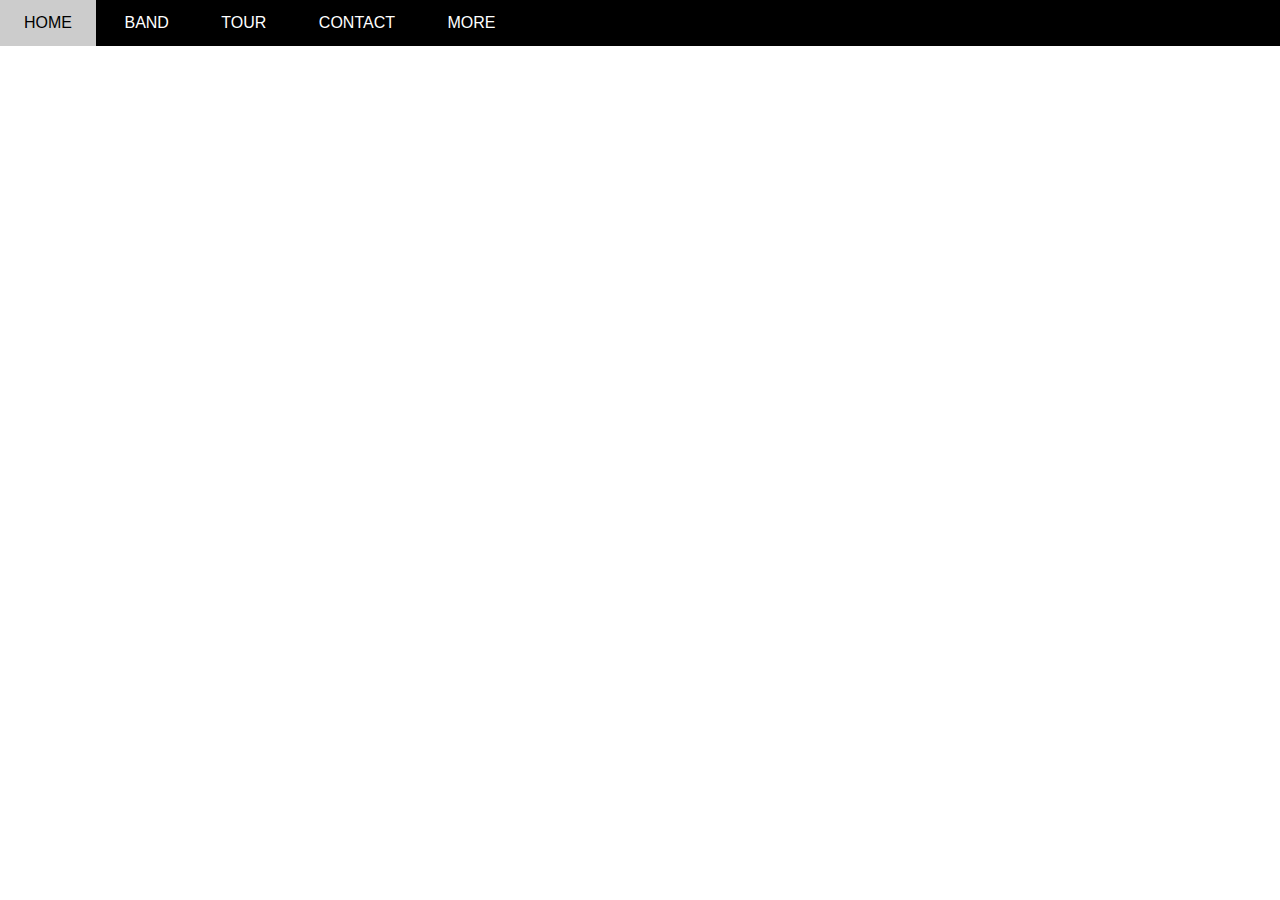
<file: temp.html>
<!DOCTYPE html>
<html lang="en">
  <head>
    <meta charset="UTF-8" />
    <meta http-equiv="X-UA-Compatible" content="IE=edge" />
    <meta name="viewport" content="width=device-width, initial-scale=1.0" />
    <title>Document</title>
    <link rel="stylesheet" href="temp.css" />
  </head>
  <body>
    <div id="main">
      <div id="header">
        <ul id="nav">
          <li><a href="">Home</a></li>
          <li><a href="">Band</a></li>
          <li><a href="">Tour</a></li>
          <li><a href="">Contact</a></li>
          <li>
            <a href="">More</a>
            <ul class="subnav">
              <li><a href="">Merchandise</a></li>
              <li><a href="">Extras</a></li>
              <li><a href="">Media</a></li>
            </ul>
          </li>
        </ul>
      </div>
      <div id="slider"></div>
      <div id="content"></div>
      <div id="footer"></div>
    </div>
  </body>
</html>
</file>
<file: assets/font/themify-icons/themify-icons.css>
@font-face {
	font-family: 'themify';
	src:url('fonts/themify.eot?-fvbane');
	src:url('fonts/themify.eot?#iefix-fvbane') format('embedded-opentype'),
		url('fonts/themify.woff?-fvbane') format('woff'),
		url('fonts/themify.ttf?-fvbane') format('truetype'),
		url('fonts/themify.svg?-fvbane#themify') format('svg');
	font-weight: normal;
	font-style: normal;
}

[class^="ti-"], [class*=" ti-"] {
	font-family: 'themify';
	speak: none;
	font-style: normal;
	font-weight: normal;
	font-variant: normal;
	text-transform: none;
	line-height: 1;

	/* Better Font Rendering =========== */
	-webkit-font-smoothing: antialiased;
	-moz-osx-font-smoothing: grayscale;
}

.ti-wand:before {
	content: "\e600";
}
.ti-volume:before {
	content: "\e601";
}
.ti-user:before {
	content: "\e602";
}
.ti-unlock:before {
	content: "\e603";
}
.ti-unlink:before {
	content: "\e604";
}
.ti-trash:before {
	content: "\e605";
}
.ti-thought:before {
	content: "\e606";
}
.ti-target:before {
	content: "\e607";
}
.ti-tag:before {
	content: "\e608";
}
.ti-tablet:before {
	content: "\e609";
}
.ti-star:before {
	content: "\e60a";
}
.ti-spray:before {
	content: "\e60b";
}
.ti-signal:before {
	content: "\e60c";
}
.ti-shopping-cart:before {
	content: "\e60d";
}
.ti-shopping-cart-full:before {
	content: "\e60e";
}
.ti-settings:before {
	content: "\e60f";
}
.ti-search:before {
	content: "\e610";
}
.ti-zoom-in:before {
	content: "\e611";
}
.ti-zoom-out:before {
	content: "\e612";
}
.ti-cut:before {
	content: "\e613";
}
.ti-ruler:before {
	content: "\e614";
}
.ti-ruler-pencil:before {
	content: "\e615";
}
.ti-ruler-alt:before {
	content: "\e616";
}
.ti-bookmark:before {
	content: "\e617";
}
.ti-bookmark-alt:before {
	content: "\e618";
}
.ti-reload:before {
	content: "\e619";
}
.ti-plus:before {
	content: "\e61a";
}
.ti-pin:before {
	content: "\e61b";
}
.ti-pencil:before {
	content: "\e61c";
}
.ti-pencil-alt:before {
	content: "\e61d";
}
.ti-paint-roller:before {
	content: "\e61e";
}
.ti-paint-bucket:before {
	content: "\e61f";
}
.ti-na:before {
	content: "\e620";
}
.ti-mobile:before {
	content: "\e621";
}
.ti-minus:before {
	content: "\e622";
}
.ti-medall:before {
	content: "\e623";
}
.ti-medall-alt:before {
	content: "\e624";
}
.ti-marker:before {
	content: "\e625";
}
.ti-marker-alt:before {
	content: "\e626";
}
.ti-arrow-up:before {
	content: "\e627";
}
.ti-arrow-right:before {
	content: "\e628";
}
.ti-arrow-left:before {
	content: "\e629";
}
.ti-arrow-down:before {
	content: "\e62a";
}
.ti-lock:before {
	content: "\e62b";
}
.ti-location-arrow:before {
	content: "\e62c";
}
.ti-link:before {
	content: "\e62d";
}
.ti-layout:before {
	content: "\e62e";
}
.ti-layers:before {
	content: "\e62f";
}
.ti-layers-alt:before {
	content: "\e630";
}
.ti-key:before {
	content: "\e631";
}
.ti-import:before {
	content: "\e632";
}
.ti-image:before {
	content: "\e633";
}
.ti-heart:before {
	content: "\e634";
}
.ti-heart-broken:before {
	content: "\e635";
}
.ti-hand-stop:before {
	content: "\e636";
}
.ti-hand-open:before {
	content: "\e637";
}
.ti-hand-drag:before {
	content: "\e638";
}
.ti-folder:before {
	content: "\e639";
}
.ti-flag:before {
	content: "\e63a";
}
.ti-flag-alt:before {
	content: "\e63b";
}
.ti-flag-alt-2:before {
	content: "\e63c";
}
.ti-eye:before {
	content: "\e63d";
}
.ti-export:before {
	content: "\e63e";
}
.ti-exchange-vertical:before {
	content: "\e63f";
}
.ti-desktop:before {
	content: "\e640";
}
.ti-cup:before {
	content: "\e641";
}
.ti-crown:before {
	content: "\e642";
}
.ti-comments:before {
	content: "\e643";
}
.ti-comment:before {
	content: "\e644";
}
.ti-comment-alt:before {
	content: "\e645";
}
.ti-close:before {
	content: "\e646";
}
.ti-clip:before {
	content: "\e647";
}
.ti-angle-up:before {
	content: "\e648";
}
.ti-angle-right:before {
	content: "\e649";
}
.ti-angle-left:before {
	content: "\e64a";
}
.ti-angle-down:before {
	content: "\e64b";
}
.ti-check:before {
	content: "\e64c";
}
.ti-check-box:before {
	content: "\e64d";
}
.ti-camera:before {
	content: "\e64e";
}
.ti-announcement:before {
	content: "\e64f";
}
.ti-brush:before {
	content: "\e650";
}
.ti-briefcase:before {
	content: "\e651";
}
.ti-bolt:before {
	content: "\e652";
}
.ti-bolt-alt:before {
	content: "\e653";
}
.ti-blackboard:before {
	content: "\e654";
}
.ti-bag:before {
	content: "\e655";
}
.ti-move:before {
	content: "\e656";
}
.ti-arrows-vertical:before {
	content: "\e657";
}
.ti-arrows-horizontal:before {
	content: "\e658";
}
.ti-fullscreen:before {
	content: "\e659";
}
.ti-arrow-top-right:before {
	content: "\e65a";
}
.ti-arrow-top-left:before {
	content: "\e65b";
}
.ti-arrow-circle-up:before {
	content: "\e65c";
}
.ti-arrow-circle-right:before {
	content: "\e65d";
}
.ti-arrow-circle-left:before {
	content: "\e65e";
}
.ti-arrow-circle-down:before {
	content: "\e65f";
}
.ti-angle-double-up:before {
	content: "\e660";
}
.ti-angle-double-right:before {
	content: "\e661";
}
.ti-angle-double-left:before {
	content: "\e662";
}
.ti-angle-double-down:before {
	content: "\e663";
}
.ti-zip:before {
	content: "\e664";
}
.ti-world:before {
	content: "\e665";
}
.ti-wheelchair:before {
	content: "\e666";
}
.ti-view-list:before {
	content: "\e667";
}
.ti-view-list-alt:before {
	content: "\e668";
}
.ti-view-grid:before {
	content: "\e669";
}
.ti-uppercase:before {
	content: "\e66a";
}
.ti-upload:before {
	content: "\e66b";
}
.ti-underline:before {
	content: "\e66c";
}
.ti-truck:before {
	content: "\e66d";
}
.ti-timer:before {
	content: "\e66e";
}
.ti-ticket:before {
	content: "\e66f";
}
.ti-thumb-up:before {
	content: "\e670";
}
.ti-thumb-down:before {
	content: "\e671";
}
.ti-text:before {
	content: "\e672";
}
.ti-stats-up:before {
	content: "\e673";
}
.ti-stats-down:before {
	content: "\e674";
}
.ti-split-v:before {
	content: "\e675";
}
.ti-split-h:before {
	content: "\e676";
}
.ti-smallcap:before {
	content: "\e677";
}
.ti-shine:before {
	content: "\e678";
}
.ti-shift-right:before {
	content: "\e679";
}
.ti-shift-left:before {
	content: "\e67a";
}
.ti-shield:before {
	content: "\e67b";
}
.ti-notepad:before {
	content: "\e67c";
}
.ti-server:before {
	content: "\e67d";
}
.ti-quote-right:before {
	content: "\e67e";
}
.ti-quote-left:before {
	content: "\e67f";
}
.ti-pulse:before {
	content: "\e680";
}
.ti-printer:before {
	content: "\e681";
}
.ti-power-off:before {
	content: "\e682";
}
.ti-plug:before {
	content: "\e683";
}
.ti-pie-chart:before {
	content: "\e684";
}
.ti-paragraph:before {
	content: "\e685";
}
.ti-panel:before {
	content: "\e686";
}
.ti-package:before {
	content: "\e687";
}
.ti-music:before {
	content: "\e688";
}
.ti-music-alt:before {
	content: "\e689";
}
.ti-mouse:before {
	content: "\e68a";
}
.ti-mouse-alt:before {
	content: "\e68b";
}
.ti-money:before {
	content: "\e68c";
}
.ti-microphone:before {
	content: "\e68d";
}
.ti-menu:before {
	content: "\e68e";
}
.ti-menu-alt:before {
	content: "\e68f";
}
.ti-map:before {
	content: "\e690";
}
.ti-map-alt:before {
	content: "\e691";
}
.ti-loop:before {
	content: "\e692";
}
.ti-location-pin:before {
	content: "\e693";
}
.ti-list:before {
	content: "\e694";
}
.ti-light-bulb:before {
	content: "\e695";
}
.ti-Italic:before {
	content: "\e696";
}
.ti-info:before {
	content: "\e697";
}
.ti-infinite:before {
	content: "\e698";
}
.ti-id-badge:before {
	content: "\e699";
}
.ti-hummer:before {
	content: "\e69a";
}
.ti-home:before {
	content: "\e69b";
}
.ti-help:before {
	content: "\e69c";
}
.ti-headphone:before {
	content: "\e69d";
}
.ti-harddrives:before {
	content: "\e69e";
}
.ti-harddrive:before {
	content: "\e69f";
}
.ti-gift:before {
	content: "\e6a0";
}
.ti-game:before {
	content: "\e6a1";
}
.ti-filter:before {
	content: "\e6a2";
}
.ti-files:before {
	content: "\e6a3";
}
.ti-file:before {
	content: "\e6a4";
}
.ti-eraser:before {
	content: "\e6a5";
}
.ti-envelope:before {
	content: "\e6a6";
}
.ti-download:before {
	content: "\e6a7";
}
.ti-direction:before {
	content: "\e6a8";
}
.ti-direction-alt:before {
	content: "\e6a9";
}
.ti-dashboard:before {
	content: "\e6aa";
}
.ti-control-stop:before {
	content: "\e6ab";
}
.ti-control-shuffle:before {
	content: "\e6ac";
}
.ti-control-play:before {
	content: "\e6ad";
}
.ti-control-pause:before {
	content: "\e6ae";
}
.ti-control-forward:before {
	content: "\e6af";
}
.ti-control-backward:before {
	content: "\e6b0";
}
.ti-cloud:before {
	content: "\e6b1";
}
.ti-cloud-up:before {
	content: "\e6b2";
}
.ti-cloud-down:before {
	content: "\e6b3";
}
.ti-clipboard:before {
	content: "\e6b4";
}
.ti-car:before {
	content: "\e6b5";
}
.ti-calendar:before {
	content: "\e6b6";
}
.ti-book:before {
	content: "\e6b7";
}
.ti-bell:before {
	content: "\e6b8";
}
.ti-basketball:before {
	content: "\e6b9";
}
.ti-bar-chart:before {
	content: "\e6ba";
}
.ti-bar-chart-alt:before {
	content: "\e6bb";
}
.ti-back-right:before {
	content: "\e6bc";
}
.ti-back-left:before {
	content: "\e6bd";
}
.ti-arrows-corner:before {
	content: "\e6be";
}
.ti-archive:before {
	content: "\e6bf";
}
.ti-anchor:before {
	content: "\e6c0";
}
.ti-align-right:before {
	content: "\e6c1";
}
.ti-align-left:before {
	content: "\e6c2";
}
.ti-align-justify:before {
	content: "\e6c3";
}
.ti-align-center:before {
	content: "\e6c4";
}
.ti-alert:before {
	content: "\e6c5";
}
.ti-alarm-clock:before {
	content: "\e6c6";
}
.ti-agenda:before {
	content: "\e6c7";
}
.ti-write:before {
	content: "\e6c8";
}
.ti-window:before {
	content: "\e6c9";
}
.ti-widgetized:before {
	content: "\e6ca";
}
.ti-widget:before {
	content: "\e6cb";
}
.ti-widget-alt:before {
	content: "\e6cc";
}
.ti-wallet:before {
	content: "\e6cd";
}
.ti-video-clapper:before {
	content: "\e6ce";
}
.ti-video-camera:before {
	content: "\e6cf";
}
.ti-vector:before {
	content: "\e6d0";
}
.ti-themify-logo:before {
	content: "\e6d1";
}
.ti-themify-favicon:before {
	content: "\e6d2";
}
.ti-themify-favicon-alt:before {
	content: "\e6d3";
}
.ti-support:before {
	content: "\e6d4";
}
.ti-stamp:before {
	content: "\e6d5";
}
.ti-split-v-alt:before {
	content: "\e6d6";
}
.ti-slice:before {
	content: "\e6d7";
}
.ti-shortcode:before {
	content: "\e6d8";
}
.ti-shift-right-alt:before {
	content: "\e6d9";
}
.ti-shift-left-alt:before {
	content: "\e6da";
}
.ti-ruler-alt-2:before {
	content: "\e6db";
}
.ti-receipt:before {
	content: "\e6dc";
}
.ti-pin2:before {
	content: "\e6dd";
}
.ti-pin-alt:before {
	content: "\e6de";
}
.ti-pencil-alt2:before {
	content: "\e6df";
}
.ti-palette:before {
	content: "\e6e0";
}
.ti-more:before {
	content: "\e6e1";
}
.ti-more-alt:before {
	content: "\e6e2";
}
.ti-microphone-alt:before {
	content: "\e6e3";
}
.ti-magnet:before {
	content: "\e6e4";
}
.ti-line-double:before {
	content: "\e6e5";
}
.ti-line-dotted:before {
	content: "\e6e6";
}
.ti-line-dashed:before {
	content: "\e6e7";
}
.ti-layout-width-full:before {
	content: "\e6e8";
}
.ti-layout-width-default:before {
	content: "\e6e9";
}
.ti-layout-width-default-alt:before {
	content: "\e6ea";
}
.ti-layout-tab:before {
	content: "\e6eb";
}
.ti-layout-tab-window:before {
	content: "\e6ec";
}
.ti-layout-tab-v:before {
	content: "\e6ed";
}
.ti-layout-tab-min:before {
	content: "\e6ee";
}
.ti-layout-slider:before {
	content: "\e6ef";
}
.ti-layout-slider-alt:before {
	content: "\e6f0";
}
.ti-layout-sidebar-right:before {
	content: "\e6f1";
}
.ti-layout-sidebar-none:before {
	content: "\e6f2";
}
.ti-layout-sidebar-left:before {
	content: "\e6f3";
}
.ti-layout-placeholder:before {
	content: "\e6f4";
}
.ti-layout-menu:before {
	content: "\e6f5";
}
.ti-layout-menu-v:before {
	content: "\e6f6";
}
.ti-layout-menu-separated:before {
	content: "\e6f7";
}
.ti-layout-menu-full:before {
	content: "\e6f8";
}
.ti-layout-media-right-alt:before {
	content: "\e6f9";
}
.ti-layout-media-right:before {
	content: "\e6fa";
}
.ti-layout-media-overlay:before {
	content: "\e6fb";
}
.ti-layout-media-overlay-alt:before {
	content: "\e6fc";
}
.ti-layout-media-overlay-alt-2:before {
	content: "\e6fd";
}
.ti-layout-media-left-alt:before {
	content: "\e6fe";
}
.ti-layout-media-left:before {
	content: "\e6ff";
}
.ti-layout-media-center-alt:before {
	content: "\e700";
}
.ti-layout-media-center:before {
	content: "\e701";
}
.ti-layout-list-thumb:before {
	content: "\e702";
}
.ti-layout-list-thumb-alt:before {
	content: "\e703";
}
.ti-layout-list-post:before {
	content: "\e704";
}
.ti-layout-list-large-image:before {
	content: "\e705";
}
.ti-layout-line-solid:before {
	content: "\e706";
}
.ti-layout-grid4:before {
	content: "\e707";
}
.ti-layout-grid3:before {
	content: "\e708";
}
.ti-layout-grid2:before {
	content: "\e709";
}
.ti-layout-grid2-thumb:before {
	content: "\e70a";
}
.ti-layout-cta-right:before {
	content: "\e70b";
}
.ti-layout-cta-left:before {
	content: "\e70c";
}
.ti-layout-cta-center:before {
	content: "\e70d";
}
.ti-layout-cta-btn-right:before {
	content: "\e70e";
}
.ti-layout-cta-btn-left:before {
	content: "\e70f";
}
.ti-layout-column4:before {
	content: "\e710";
}
.ti-layout-column3:before {
	content: "\e711";
}
.ti-layout-column2:before {
	content: "\e712";
}
.ti-layout-accordion-separated:before {
	content: "\e713";
}
.ti-layout-accordion-merged:before {
	content: "\e714";
}
.ti-layout-accordion-list:before {
	content: "\e715";
}
.ti-ink-pen:before {
	content: "\e716";
}
.ti-info-alt:before {
	content: "\e717";
}
.ti-help-alt:before {
	content: "\e718";
}
.ti-headphone-alt:before {
	content: "\e719";
}
.ti-hand-point-up:before {
	content: "\e71a";
}
.ti-hand-point-right:before {
	content: "\e71b";
}
.ti-hand-point-left:before {
	content: "\e71c";
}
.ti-hand-point-down:before {
	content: "\e71d";
}
.ti-gallery:before {
	content: "\e71e";
}
.ti-face-smile:before {
	content: "\e71f";
}
.ti-face-sad:before {
	content: "\e720";
}
.ti-credit-card:before {
	content: "\e721";
}
.ti-control-skip-forward:before {
	content: "\e722";
}
.ti-control-skip-backward:before {
	content: "\e723";
}
.ti-control-record:before {
	content: "\e724";
}
.ti-control-eject:before {
	content: "\e725";
}
.ti-comments-smiley:before {
	content: "\e726";
}
.ti-brush-alt:before {
	content: "\e727";
}
.ti-youtube:before {
	content: "\e728";
}
.ti-vimeo:before {
	content: "\e729";
}
.ti-twitter:before {
	content: "\e72a";
}
.ti-time:before {
	content: "\e72b";
}
.ti-tumblr:before {
	content: "\e72c";
}
.ti-skype:before {
	content: "\e72d";
}
.ti-share:before {
	content: "\e72e";
}
.ti-share-alt:before {
	content: "\e72f";
}
.ti-rocket:before {
	content: "\e730";
}
.ti-pinterest:before {
	content: "\e731";
}
.ti-new-window:before {
	content: "\e732";
}
.ti-microsoft:before {
	content: "\e733";
}
.ti-list-ol:before {
	content: "\e734";
}
.ti-linkedin:before {
	content: "\e735";
}
.ti-layout-sidebar-2:before {
	content: "\e736";
}
.ti-layout-grid4-alt:before {
	content: "\e737";
}
.ti-layout-grid3-alt:before {
	content: "\e738";
}
.ti-layout-grid2-alt:before {
	content: "\e739";
}
.ti-layout-column4-alt:before {
	content: "\e73a";
}
.ti-layout-column3-alt:before {
	content: "\e73b";
}
.ti-layout-column2-alt:before {
	content: "\e73c";
}
.ti-instagram:before {
	content: "\e73d";
}
.ti-google:before {
	content: "\e73e";
}
.ti-github:before {
	content: "\e73f";
}
.ti-flickr:before {
	content: "\e740";
}
.ti-facebook:before {
	content: "\e741";
}
.ti-dropbox:before {
	content: "\e742";
}
.ti-dribbble:before {
	content: "\e743";
}
.ti-apple:before {
	content: "\e744";
}
.ti-android:before {
	content: "\e745";
}
.ti-save:before {
	content: "\e746";
}
.ti-save-alt:before {
	content: "\e747";
}
.ti-yahoo:before {
	content: "\e748";
}
.ti-wordpress:before {
	content: "\e749";
}
.ti-vimeo-alt:before {
	content: "\e74a";
}
.ti-twitter-alt:before {
	content: "\e74b";
}
.ti-tumblr-alt:before {
	content: "\e74c";
}
.ti-trello:before {
	content: "\e74d";
}
.ti-stack-overflow:before {
	content: "\e74e";
}
.ti-soundcloud:before {
	content: "\e74f";
}
.ti-sharethis:before {
	content: "\e750";
}
.ti-sharethis-alt:before {
	content: "\e751";
}
.ti-reddit:before {
	content: "\e752";
}
.ti-pinterest-alt:before {
	content: "\e753";
}
.ti-microsoft-alt:before {
	content: "\e754";
}
.ti-linux:before {
	content: "\e755";
}
.ti-jsfiddle:before {
	content: "\e756";
}
.ti-joomla:before {
	content: "\e757";
}
.ti-html5:before {
	content: "\e758";
}
.ti-flickr-alt:before {
	content: "\e759";
}
.ti-email:before {
	content: "\e75a";
}
.ti-drupal:before {
	content: "\e75b";
}
.ti-dropbox-alt:before {
	content: "\e75c";
}
.ti-css3:before {
	content: "\e75d";
}
.ti-rss:before {
	content: "\e75e";
}
.ti-rss-alt:before {
	content: "\e75f";
}
</file>
<file: assets/font/themify-icons/demo-files/demo.css>
body {
	font: normal 1em/1.5em Arial, Helvetica, sans-serif;
	max-width: 90%;
	margin: 30px auto 0;
}
h1, h3 {
	font-weight: normal;
}
h3 {
	font-size: 1.4;
	text-transform: uppercase;
	letter-spacing: 1px;
}

.icon-section {
	margin: 0 0 3em;
	clear: both;
	overflow: hidden;
}
.icon-container {
	width: 240px; 
	padding: .7em 0;
	float: left; 
	position: relative;
	text-align: left;
}
.icon-container [class^="ti-"], 
.icon-container [class*=" ti-"] {
	color: #000;
	position: absolute;
	margin-top: 3px;
	transition: .3s;
}
.icon-container:hover [class^="ti-"],
.icon-container:hover [class*=" ti-"] {
	font-size: 2.2em;
	margin-top: -5px;
}
.icon-container:hover .icon-name {
	color: #000;
}
.icon-name {
	color: #aaa;
	margin-left: 35px;
	font-size: .8em;
	transition: .3s;
}
.icon-container:hover .icon-name {
	margin-left: 45px;
}
</file>
<file: assets/font/themify-icons/ie7/ie7.css>
.ti-wand {
	*zoom: expression(this.runtimeStyle['zoom'] = '1', this.innerHTML = '&#xe600;');
}
.ti-volume {
	*zoom: expression(this.runtimeStyle['zoom'] = '1', this.innerHTML = '&#xe601;');
}
.ti-user {
	*zoom: expression(this.runtimeStyle['zoom'] = '1', this.innerHTML = '&#xe602;');
}
.ti-unlock {
	*zoom: expression(this.runtimeStyle['zoom'] = '1', this.innerHTML = '&#xe603;');
}
.ti-unlink {
	*zoom: expression(this.runtimeStyle['zoom'] = '1', this.innerHTML = '&#xe604;');
}
.ti-trash {
	*zoom: expression(this.runtimeStyle['zoom'] = '1', this.innerHTML = '&#xe605;');
}
.ti-thought {
	*zoom: expression(this.runtimeStyle['zoom'] = '1', this.innerHTML = '&#xe606;');
}
.ti-target {
	*zoom: expression(this.runtimeStyle['zoom'] = '1', this.innerHTML = '&#xe607;');
}
.ti-tag {
	*zoom: expression(this.runtimeStyle['zoom'] = '1', this.innerHTML = '&#xe608;');
}
.ti-tablet {
	*zoom: expression(this.runtimeStyle['zoom'] = '1', this.innerHTML = '&#xe609;');
}
.ti-star {
	*zoom: expression(this.runtimeStyle['zoom'] = '1', this.innerHTML = '&#xe60a;');
}
.ti-spray {
	*zoom: expression(this.runtimeStyle['zoom'] = '1', this.innerHTML = '&#xe60b;');
}
.ti-signal {
	*zoom: expression(this.runtimeStyle['zoom'] = '1', this.innerHTML = '&#xe60c;');
}
.ti-shopping-cart {
	*zoom: expression(this.runtimeStyle['zoom'] = '1', this.innerHTML = '&#xe60d;');
}
.ti-shopping-cart-full {
	*zoom: expression(this.runtimeStyle['zoom'] = '1', this.innerHTML = '&#xe60e;');
}
.ti-settings {
	*zoom: expression(this.runtimeStyle['zoom'] = '1', this.innerHTML = '&#xe60f;');
}
.ti-search {
	*zoom: expression(this.runtimeStyle['zoom'] = '1', this.innerHTML = '&#xe610;');
}
.ti-zoom-in {
	*zoom: expression(this.runtimeStyle['zoom'] = '1', this.innerHTML = '&#xe611;');
}
.ti-zoom-out {
	*zoom: expression(this.runtimeStyle['zoom'] = '1', this.innerHTML = '&#xe612;');
}
.ti-cut {
	*zoom: expression(this.runtimeStyle['zoom'] = '1', this.innerHTML = '&#xe613;');
}
.ti-ruler {
	*zoom: expression(this.runtimeStyle['zoom'] = '1', this.innerHTML = '&#xe614;');
}
.ti-ruler-pencil {
	*zoom: expression(this.runtimeStyle['zoom'] = '1', this.innerHTML = '&#xe615;');
}
.ti-ruler-alt {
	*zoom: expression(this.runtimeStyle['zoom'] = '1', this.innerHTML = '&#xe616;');
}
.ti-bookmark {
	*zoom: expression(this.runtimeStyle['zoom'] = '1', this.innerHTML = '&#xe617;');
}
.ti-bookmark-alt {
	*zoom: expression(this.runtimeStyle['zoom'] = '1', this.innerHTML = '&#xe618;');
}
.ti-reload {
	*zoom: expression(this.runtimeStyle['zoom'] = '1', this.innerHTML = '&#xe619;');
}
.ti-plus {
	*zoom: expression(this.runtimeStyle['zoom'] = '1', this.innerHTML = '&#xe61a;');
}
.ti-pin {
	*zoom: expression(this.runtimeStyle['zoom'] = '1', this.innerHTML = '&#xe61b;');
}
.ti-pencil {
	*zoom: expression(this.runtimeStyle['zoom'] = '1', this.innerHTML = '&#xe61c;');
}
.ti-pencil-alt {
	*zoom: expression(this.runtimeStyle['zoom'] = '1', this.innerHTML = '&#xe61d;');
}
.ti-paint-roller {
	*zoom: expression(this.runtimeStyle['zoom'] = '1', this.innerHTML = '&#xe61e;');
}
.ti-paint-bucket {
	*zoom: expression(this.runtimeStyle['zoom'] = '1', this.innerHTML = '&#xe61f;');
}
.ti-na {
	*zoom: expression(this.runtimeStyle['zoom'] = '1', this.innerHTML = '&#xe620;');
}
.ti-mobile {
	*zoom: expression(this.runtimeStyle['zoom'] = '1', this.innerHTML = '&#xe621;');
}
.ti-minus {
	*zoom: expression(this.runtimeStyle['zoom'] = '1', this.innerHTML = '&#xe622;');
}
.ti-medall {
	*zoom: expression(this.runtimeStyle['zoom'] = '1', this.innerHTML = '&#xe623;');
}
.ti-medall-alt {
	*zoom: expression(this.runtimeStyle['zoom'] = '1', this.innerHTML = '&#xe624;');
}
.ti-marker {
	*zoom: expression(this.runtimeStyle['zoom'] = '1', this.innerHTML = '&#xe625;');
}
.ti-marker-alt {
	*zoom: expression(this.runtimeStyle['zoom'] = '1', this.innerHTML = '&#xe626;');
}
.ti-arrow-up {
	*zoom: expression(this.runtimeStyle['zoom'] = '1', this.innerHTML = '&#xe627;');
}
.ti-arrow-right {
	*zoom: expression(this.runtimeStyle['zoom'] = '1', this.innerHTML = '&#xe628;');
}
.ti-arrow-left {
	*zoom: expression(this.runtimeStyle['zoom'] = '1', this.innerHTML = '&#xe629;');
}
.ti-arrow-down {
	*zoom: expression(this.runtimeStyle['zoom'] = '1', this.innerHTML = '&#xe62a;');
}
.ti-lock {
	*zoom: expression(this.runtimeStyle['zoom'] = '1', this.innerHTML = '&#xe62b;');
}
.ti-location-arrow {
	*zoom: expression(this.runtimeStyle['zoom'] = '1', this.innerHTML = '&#xe62c;');
}
.ti-link {
	*zoom: expression(this.runtimeStyle['zoom'] = '1', this.innerHTML = '&#xe62d;');
}
.ti-layout {
	*zoom: expression(this.runtimeStyle['zoom'] = '1', this.innerHTML = '&#xe62e;');
}
.ti-layers {
	*zoom: expression(this.runtimeStyle['zoom'] = '1', this.innerHTML = '&#xe62f;');
}
.ti-layers-alt {
	*zoom: expression(this.runtimeStyle['zoom'] = '1', this.innerHTML = '&#xe630;');
}
.ti-key {
	*zoom: expression(this.runtimeStyle['zoom'] = '1', this.innerHTML = '&#xe631;');
}
.ti-import {
	*zoom: expression(this.runtimeStyle['zoom'] = '1', this.innerHTML = '&#xe632;');
}
.ti-image {
	*zoom: expression(this.runtimeStyle['zoom'] = '1', this.innerHTML = '&#xe633;');
}
.ti-heart {
	*zoom: expression(this.runtimeStyle['zoom'] = '1', this.innerHTML = '&#xe634;');
}
.ti-heart-broken {
	*zoom: expression(this.runtimeStyle['zoom'] = '1', this.innerHTML = '&#xe635;');
}
.ti-hand-stop {
	*zoom: expression(this.runtimeStyle['zoom'] = '1', this.innerHTML = '&#xe636;');
}
.ti-hand-open {
	*zoom: expression(this.runtimeStyle['zoom'] = '1', this.innerHTML = '&#xe637;');
}
.ti-hand-drag {
	*zoom: expression(this.runtimeStyle['zoom'] = '1', this.innerHTML = '&#xe638;');
}
.ti-folder {
	*zoom: expression(this.runtimeStyle['zoom'] = '1', this.innerHTML = '&#xe639;');
}
.ti-flag {
	*zoom: expression(this.runtimeStyle['zoom'] = '1', this.innerHTML = '&#xe63a;');
}
.ti-flag-alt {
	*zoom: expression(this.runtimeStyle['zoom'] = '1', this.innerHTML = '&#xe63b;');
}
.ti-flag-alt-2 {
	*zoom: expression(this.runtimeStyle['zoom'] = '1', this.innerHTML = '&#xe63c;');
}
.ti-eye {
	*zoom: expression(this.runtimeStyle['zoom'] = '1', this.innerHTML = '&#xe63d;');
}
.ti-export {
	*zoom: expression(this.runtimeStyle['zoom'] = '1', this.innerHTML = '&#xe63e;');
}
.ti-exchange-vertical {
	*zoom: expression(this.runtimeStyle['zoom'] = '1', this.innerHTML = '&#xe63f;');
}
.ti-desktop {
	*zoom: expression(this.runtimeStyle['zoom'] = '1', this.innerHTML = '&#xe640;');
}
.ti-cup {
	*zoom: expression(this.runtimeStyle['zoom'] = '1', this.innerHTML = '&#xe641;');
}
.ti-crown {
	*zoom: expression(this.runtimeStyle['zoom'] = '1', this.innerHTML = '&#xe642;');
}
.ti-comments {
	*zoom: expression(this.runtimeStyle['zoom'] = '1', this.innerHTML = '&#xe643;');
}
.ti-comment {
	*zoom: expression(this.runtimeStyle['zoom'] = '1', this.innerHTML = '&#xe644;');
}
.ti-comment-alt {
	*zoom: expression(this.runtimeStyle['zoom'] = '1', this.innerHTML = '&#xe645;');
}
.ti-close {
	*zoom: expression(this.runtimeStyle['zoom'] = '1', this.innerHTML = '&#xe646;');
}
.ti-clip {
	*zoom: expression(this.runtimeStyle['zoom'] = '1', this.innerHTML = '&#xe647;');
}
.ti-angle-up {
	*zoom: expression(this.runtimeStyle['zoom'] = '1', this.innerHTML = '&#xe648;');
}
.ti-angle-right {
	*zoom: expression(this.runtimeStyle['zoom'] = '1', this.innerHTML = '&#xe649;');
}
.ti-angle-left {
	*zoom: expression(this.runtimeStyle['zoom'] = '1', this.innerHTML = '&#xe64a;');
}
.ti-angle-down {
	*zoom: expression(this.runtimeStyle['zoom'] = '1', this.innerHTML = '&#xe64b;');
}
.ti-check {
	*zoom: expression(this.runtimeStyle['zoom'] = '1', this.innerHTML = '&#xe64c;');
}
.ti-check-box {
	*zoom: expression(this.runtimeStyle['zoom'] = '1', this.innerHTML = '&#xe64d;');
}
.ti-camera {
	*zoom: expression(this.runtimeStyle['zoom'] = '1', this.innerHTML = '&#xe64e;');
}
.ti-announcement {
	*zoom: expression(this.runtimeStyle['zoom'] = '1', this.innerHTML = '&#xe64f;');
}
.ti-brush {
	*zoom: expression(this.runtimeStyle['zoom'] = '1', this.innerHTML = '&#xe650;');
}
.ti-briefcase {
	*zoom: expression(this.runtimeStyle['zoom'] = '1', this.innerHTML = '&#xe651;');
}
.ti-bolt {
	*zoom: expression(this.runtimeStyle['zoom'] = '1', this.innerHTML = '&#xe652;');
}
.ti-bolt-alt {
	*zoom: expression(this.runtimeStyle['zoom'] = '1', this.innerHTML = '&#xe653;');
}
.ti-blackboard {
	*zoom: expression(this.runtimeStyle['zoom'] = '1', this.innerHTML = '&#xe654;');
}
.ti-bag {
	*zoom: expression(this.runtimeStyle['zoom'] = '1', this.innerHTML = '&#xe655;');
}
.ti-move {
	*zoom: expression(this.runtimeStyle['zoom'] = '1', this.innerHTML = '&#xe656;');
}
.ti-arrows-vertical {
	*zoom: expression(this.runtimeStyle['zoom'] = '1', this.innerHTML = '&#xe657;');
}
.ti-arrows-horizontal {
	*zoom: expression(this.runtimeStyle['zoom'] = '1', this.innerHTML = '&#xe658;');
}
.ti-fullscreen {
	*zoom: expression(this.runtimeStyle['zoom'] = '1', this.innerHTML = '&#xe659;');
}
.ti-arrow-top-right {
	*zoom: expression(this.runtimeStyle['zoom'] = '1', this.innerHTML = '&#xe65a;');
}
.ti-arrow-top-left {
	*zoom: expression(this.runtimeStyle['zoom'] = '1', this.innerHTML = '&#xe65b;');
}
.ti-arrow-circle-up {
	*zoom: expression(this.runtimeStyle['zoom'] = '1', this.innerHTML = '&#xe65c;');
}
.ti-arrow-circle-right {
	*zoom: expression(this.runtimeStyle['zoom'] = '1', this.innerHTML = '&#xe65d;');
}
.ti-arrow-circle-left {
	*zoom: expression(this.runtimeStyle['zoom'] = '1', this.innerHTML = '&#xe65e;');
}
.ti-arrow-circle-down {
	*zoom: expression(this.runtimeStyle['zoom'] = '1', this.innerHTML = '&#xe65f;');
}
.ti-angle-double-up {
	*zoom: expression(this.runtimeStyle['zoom'] = '1', this.innerHTML = '&#xe660;');
}
.ti-angle-double-right {
	*zoom: expression(this.runtimeStyle['zoom'] = '1', this.innerHTML = '&#xe661;');
}
.ti-angle-double-left {
	*zoom: expression(this.runtimeStyle['zoom'] = '1', this.innerHTML = '&#xe662;');
}
.ti-angle-double-down {
	*zoom: expression(this.runtimeStyle['zoom'] = '1', this.innerHTML = '&#xe663;');
}
.ti-zip {
	*zoom: expression(this.runtimeStyle['zoom'] = '1', this.innerHTML = '&#xe664;');
}
.ti-world {
	*zoom: expression(this.runtimeStyle['zoom'] = '1', this.innerHTML = '&#xe665;');
}
.ti-wheelchair {
	*zoom: expression(this.runtimeStyle['zoom'] = '1', this.innerHTML = '&#xe666;');
}
.ti-view-list {
	*zoom: expression(this.runtimeStyle['zoom'] = '1', this.innerHTML = '&#xe667;');
}
.ti-view-list-alt {
	*zoom: expression(this.runtimeStyle['zoom'] = '1', this.innerHTML = '&#xe668;');
}
.ti-view-grid {
	*zoom: expression(this.runtimeStyle['zoom'] = '1', this.innerHTML = '&#xe669;');
}
.ti-uppercase {
	*zoom: expression(this.runtimeStyle['zoom'] = '1', this.innerHTML = '&#xe66a;');
}
.ti-upload {
	*zoom: expression(this.runtimeStyle['zoom'] = '1', this.innerHTML = '&#xe66b;');
}
.ti-underline {
	*zoom: expression(this.runtimeStyle['zoom'] = '1', this.innerHTML = '&#xe66c;');
}
.ti-truck {
	*zoom: expression(this.runtimeStyle['zoom'] = '1', this.innerHTML = '&#xe66d;');
}
.ti-timer {
	*zoom: expression(this.runtimeStyle['zoom'] = '1', this.innerHTML = '&#xe66e;');
}
.ti-ticket {
	*zoom: expression(this.runtimeStyle['zoom'] = '1', this.innerHTML = '&#xe66f;');
}
.ti-thumb-up {
	*zoom: expression(this.runtimeStyle['zoom'] = '1', this.innerHTML = '&#xe670;');
}
.ti-thumb-down {
	*zoom: expression(this.runtimeStyle['zoom'] = '1', this.innerHTML = '&#xe671;');
}
.ti-text {
	*zoom: expression(this.runtimeStyle['zoom'] = '1', this.innerHTML = '&#xe672;');
}
.ti-stats-up {
	*zoom: expression(this.runtimeStyle['zoom'] = '1', this.innerHTML = '&#xe673;');
}
.ti-stats-down {
	*zoom: expression(this.runtimeStyle['zoom'] = '1', this.innerHTML = '&#xe674;');
}
.ti-split-v {
	*zoom: expression(this.runtimeStyle['zoom'] = '1', this.innerHTML = '&#xe675;');
}
.ti-split-h {
	*zoom: expression(this.runtimeStyle['zoom'] = '1', this.innerHTML = '&#xe676;');
}
.ti-smallcap {
	*zoom: expression(this.runtimeStyle['zoom'] = '1', this.innerHTML = '&#xe677;');
}
.ti-shine {
	*zoom: expression(this.runtimeStyle['zoom'] = '1', this.innerHTML = '&#xe678;');
}
.ti-shift-right {
	*zoom: expression(this.runtimeStyle['zoom'] = '1', this.innerHTML = '&#xe679;');
}
.ti-shift-left {
	*zoom: expression(this.runtimeStyle['zoom'] = '1', this.innerHTML = '&#xe67a;');
}
.ti-shield {
	*zoom: expression(this.runtimeStyle['zoom'] = '1', this.innerHTML = '&#xe67b;');
}
.ti-notepad {
	*zoom: expression(this.runtimeStyle['zoom'] = '1', this.innerHTML = '&#xe67c;');
}
.ti-server {
	*zoom: expression(this.runtimeStyle['zoom'] = '1', this.innerHTML = '&#xe67d;');
}
.ti-quote-right {
	*zoom: expression(this.runtimeStyle['zoom'] = '1', this.innerHTML = '&#xe67e;');
}
.ti-quote-left {
	*zoom: expression(this.runtimeStyle['zoom'] = '1', this.innerHTML = '&#xe67f;');
}
.ti-pulse {
	*zoom: expression(this.runtimeStyle['zoom'] = '1', this.innerHTML = '&#xe680;');
}
.ti-printer {
	*zoom: expression(this.runtimeStyle['zoom'] = '1', this.innerHTML = '&#xe681;');
}
.ti-power-off {
	*zoom: expression(this.runtimeStyle['zoom'] = '1', this.innerHTML = '&#xe682;');
}
.ti-plug {
	*zoom: expression(this.runtimeStyle['zoom'] = '1', this.innerHTML = '&#xe683;');
}
.ti-pie-chart {
	*zoom: expression(this.runtimeStyle['zoom'] = '1', this.innerHTML = '&#xe684;');
}
.ti-paragraph {
	*zoom: expression(this.runtimeStyle['zoom'] = '1', this.innerHTML = '&#xe685;');
}
.ti-panel {
	*zoom: expression(this.runtimeStyle['zoom'] = '1', this.innerHTML = '&#xe686;');
}
.ti-package {
	*zoom: expression(this.runtimeStyle['zoom'] = '1', this.innerHTML = '&#xe687;');
}
.ti-music {
	*zoom: expression(this.runtimeStyle['zoom'] = '1', this.innerHTML = '&#xe688;');
}
.ti-music-alt {
	*zoom: expression(this.runtimeStyle['zoom'] = '1', this.innerHTML = '&#xe689;');
}
.ti-mouse {
	*zoom: expression(this.runtimeStyle['zoom'] = '1', this.innerHTML = '&#xe68a;');
}
.ti-mouse-alt {
	*zoom: expression(this.runtimeStyle['zoom'] = '1', this.innerHTML = '&#xe68b;');
}
.ti-money {
	*zoom: expression(this.runtimeStyle['zoom'] = '1', this.innerHTML = '&#xe68c;');
}
.ti-microphone {
	*zoom: expression(this.runtimeStyle['zoom'] = '1', this.innerHTML = '&#xe68d;');
}
.ti-menu {
	*zoom: expression(this.runtimeStyle['zoom'] = '1', this.innerHTML = '&#xe68e;');
}
.ti-menu-alt {
	*zoom: expression(this.runtimeStyle['zoom'] = '1', this.innerHTML = '&#xe68f;');
}
.ti-map {
	*zoom: expression(this.runtimeStyle['zoom'] = '1', this.innerHTML = '&#xe690;');
}
.ti-map-alt {
	*zoom: expression(this.runtimeStyle['zoom'] = '1', this.innerHTML = '&#xe691;');
}
.ti-loop {
	*zoom: expression(this.runtimeStyle['zoom'] = '1', this.innerHTML = '&#xe692;');
}
.ti-location-pin {
	*zoom: expression(this.runtimeStyle['zoom'] = '1', this.innerHTML = '&#xe693;');
}
.ti-list {
	*zoom: expression(this.runtimeStyle['zoom'] = '1', this.innerHTML = '&#xe694;');
}
.ti-light-bulb {
	*zoom: expression(this.runtimeStyle['zoom'] = '1', this.innerHTML = '&#xe695;');
}
.ti-Italic {
	*zoom: expression(this.runtimeStyle['zoom'] = '1', this.innerHTML = '&#xe696;');
}
.ti-info {
	*zoom: expression(this.runtimeStyle['zoom'] = '1', this.innerHTML = '&#xe697;');
}
.ti-infinite {
	*zoom: expression(this.runtimeStyle['zoom'] = '1', this.innerHTML = '&#xe698;');
}
.ti-id-badge {
	*zoom: expression(this.runtimeStyle['zoom'] = '1', this.innerHTML = '&#xe699;');
}
.ti-hummer {
	*zoom: expression(this.runtimeStyle['zoom'] = '1', this.innerHTML = '&#xe69a;');
}
.ti-home {
	*zoom: expression(this.runtimeStyle['zoom'] = '1', this.innerHTML = '&#xe69b;');
}
.ti-help {
	*zoom: expression(this.runtimeStyle['zoom'] = '1', this.innerHTML = '&#xe69c;');
}
.ti-headphone {
	*zoom: expression(this.runtimeStyle['zoom'] = '1', this.innerHTML = '&#xe69d;');
}
.ti-harddrives {
	*zoom: expression(this.runtimeStyle['zoom'] = '1', this.innerHTML = '&#xe69e;');
}
.ti-harddrive {
	*zoom: expression(this.runtimeStyle['zoom'] = '1', this.innerHTML = '&#xe69f;');
}
.ti-gift {
	*zoom: expression(this.runtimeStyle['zoom'] = '1', this.innerHTML = '&#xe6a0;');
}
.ti-game {
	*zoom: expression(this.runtimeStyle['zoom'] = '1', this.innerHTML = '&#xe6a1;');
}
.ti-filter {
	*zoom: expression(this.runtimeStyle['zoom'] = '1', this.innerHTML = '&#xe6a2;');
}
.ti-files {
	*zoom: expression(this.runtimeStyle['zoom'] = '1', this.innerHTML = '&#xe6a3;');
}
.ti-file {
	*zoom: expression(this.runtimeStyle['zoom'] = '1', this.innerHTML = '&#xe6a4;');
}
.ti-eraser {
	*zoom: expression(this.runtimeStyle['zoom'] = '1', this.innerHTML = '&#xe6a5;');
}
.ti-envelope {
	*zoom: expression(this.runtimeStyle['zoom'] = '1', this.innerHTML = '&#xe6a6;');
}
.ti-download {
	*zoom: expression(this.runtimeStyle['zoom'] = '1', this.innerHTML = '&#xe6a7;');
}
.ti-direction {
	*zoom: expression(this.runtimeStyle['zoom'] = '1', this.innerHTML = '&#xe6a8;');
}
.ti-direction-alt {
	*zoom: expression(this.runtimeStyle['zoom'] = '1', this.innerHTML = '&#xe6a9;');
}
.ti-dashboard {
	*zoom: expression(this.runtimeStyle['zoom'] = '1', this.innerHTML = '&#xe6aa;');
}
.ti-control-stop {
	*zoom: expression(this.runtimeStyle['zoom'] = '1', this.innerHTML = '&#xe6ab;');
}
.ti-control-shuffle {
	*zoom: expression(this.runtimeStyle['zoom'] = '1', this.innerHTML = '&#xe6ac;');
}
.ti-control-play {
	*zoom: expression(this.runtimeStyle['zoom'] = '1', this.innerHTML = '&#xe6ad;');
}
.ti-control-pause {
	*zoom: expression(this.runtimeStyle['zoom'] = '1', this.innerHTML = '&#xe6ae;');
}
.ti-control-forward {
	*zoom: expression(this.runtimeStyle['zoom'] = '1', this.innerHTML = '&#xe6af;');
}
.ti-control-backward {
	*zoom: expression(this.runtimeStyle['zoom'] = '1', this.innerHTML = '&#xe6b0;');
}
.ti-cloud {
	*zoom: expression(this.runtimeStyle['zoom'] = '1', this.innerHTML = '&#xe6b1;');
}
.ti-cloud-up {
	*zoom: expression(this.runtimeStyle['zoom'] = '1', this.innerHTML = '&#xe6b2;');
}
.ti-cloud-down {
	*zoom: expression(this.runtimeStyle['zoom'] = '1', this.innerHTML = '&#xe6b3;');
}
.ti-clipboard {
	*zoom: expression(this.runtimeStyle['zoom'] = '1', this.innerHTML = '&#xe6b4;');
}
.ti-car {
	*zoom: expression(this.runtimeStyle['zoom'] = '1', this.innerHTML = '&#xe6b5;');
}
.ti-calendar {
	*zoom: expression(this.runtimeStyle['zoom'] = '1', this.innerHTML = '&#xe6b6;');
}
.ti-book {
	*zoom: expression(this.runtimeStyle['zoom'] = '1', this.innerHTML = '&#xe6b7;');
}
.ti-bell {
	*zoom: expression(this.runtimeStyle['zoom'] = '1', this.innerHTML = '&#xe6b8;');
}
.ti-basketball {
	*zoom: expression(this.runtimeStyle['zoom'] = '1', this.innerHTML = '&#xe6b9;');
}
.ti-bar-chart {
	*zoom: expression(this.runtimeStyle['zoom'] = '1', this.innerHTML = '&#xe6ba;');
}
.ti-bar-chart-alt {
	*zoom: expression(this.runtimeStyle['zoom'] = '1', this.innerHTML = '&#xe6bb;');
}
.ti-back-right {
	*zoom: expression(this.runtimeStyle['zoom'] = '1', this.innerHTML = '&#xe6bc;');
}
.ti-back-left {
	*zoom: expression(this.runtimeStyle['zoom'] = '1', this.innerHTML = '&#xe6bd;');
}
.ti-arrows-corner {
	*zoom: expression(this.runtimeStyle['zoom'] = '1', this.innerHTML = '&#xe6be;');
}
.ti-archive {
	*zoom: expression(this.runtimeStyle['zoom'] = '1', this.innerHTML = '&#xe6bf;');
}
.ti-anchor {
	*zoom: expression(this.runtimeStyle['zoom'] = '1', this.innerHTML = '&#xe6c0;');
}
.ti-align-right {
	*zoom: expression(this.runtimeStyle['zoom'] = '1', this.innerHTML = '&#xe6c1;');
}
.ti-align-left {
	*zoom: expression(this.runtimeStyle['zoom'] = '1', this.innerHTML = '&#xe6c2;');
}
.ti-align-justify {
	*zoom: expression(this.runtimeStyle['zoom'] = '1', this.innerHTML = '&#xe6c3;');
}
.ti-align-center {
	*zoom: expression(this.runtimeStyle['zoom'] = '1', this.innerHTML = '&#xe6c4;');
}
.ti-alert {
	*zoom: expression(this.runtimeStyle['zoom'] = '1', this.innerHTML = '&#xe6c5;');
}
.ti-alarm-clock {
	*zoom: expression(this.runtimeStyle['zoom'] = '1', this.innerHTML = '&#xe6c6;');
}
.ti-agenda {
	*zoom: expression(this.runtimeStyle['zoom'] = '1', this.innerHTML = '&#xe6c7;');
}
.ti-write {
	*zoom: expression(this.runtimeStyle['zoom'] = '1', this.innerHTML = '&#xe6c8;');
}
.ti-window {
	*zoom: expression(this.runtimeStyle['zoom'] = '1', this.innerHTML = '&#xe6c9;');
}
.ti-widgetized {
	*zoom: expression(this.runtimeStyle['zoom'] = '1', this.innerHTML = '&#xe6ca;');
}
.ti-widget {
	*zoom: expression(this.runtimeStyle['zoom'] = '1', this.innerHTML = '&#xe6cb;');
}
.ti-widget-alt {
	*zoom: expression(this.runtimeStyle['zoom'] = '1', this.innerHTML = '&#xe6cc;');
}
.ti-wallet {
	*zoom: expression(this.runtimeStyle['zoom'] = '1', this.innerHTML = '&#xe6cd;');
}
.ti-video-clapper {
	*zoom: expression(this.runtimeStyle['zoom'] = '1', this.innerHTML = '&#xe6ce;');
}
.ti-video-camera {
	*zoom: expression(this.runtimeStyle['zoom'] = '1', this.innerHTML = '&#xe6cf;');
}
.ti-vector {
	*zoom: expression(this.runtimeStyle['zoom'] = '1', this.innerHTML = '&#xe6d0;');
}
.ti-themify-logo {
	*zoom: expression(this.runtimeStyle['zoom'] = '1', this.innerHTML = '&#xe6d1;');
}
.ti-themify-favicon {
	*zoom: expression(this.runtimeStyle['zoom'] = '1', this.innerHTML = '&#xe6d2;');
}
.ti-themify-favicon-alt {
	*zoom: expression(this.runtimeStyle['zoom'] = '1', this.innerHTML = '&#xe6d3;');
}
.ti-support {
	*zoom: expression(this.runtimeStyle['zoom'] = '1', this.innerHTML = '&#xe6d4;');
}
.ti-stamp {
	*zoom: expression(this.runtimeStyle['zoom'] = '1', this.innerHTML = '&#xe6d5;');
}
.ti-split-v-alt {
	*zoom: expression(this.runtimeStyle['zoom'] = '1', this.innerHTML = '&#xe6d6;');
}
.ti-slice {
	*zoom: expression(this.runtimeStyle['zoom'] = '1', this.innerHTML = '&#xe6d7;');
}
.ti-shortcode {
	*zoom: expression(this.runtimeStyle['zoom'] = '1', this.innerHTML = '&#xe6d8;');
}
.ti-shift-right-alt {
	*zoom: expression(this.runtimeStyle['zoom'] = '1', this.innerHTML = '&#xe6d9;');
}
.ti-shift-left-alt {
	*zoom: expression(this.runtimeStyle['zoom'] = '1', this.innerHTML = '&#xe6da;');
}
.ti-ruler-alt-2 {
	*zoom: expression(this.runtimeStyle['zoom'] = '1', this.innerHTML = '&#xe6db;');
}
.ti-receipt {
	*zoom: expression(this.runtimeStyle['zoom'] = '1', this.innerHTML = '&#xe6dc;');
}
.ti-pin2 {
	*zoom: expression(this.runtimeStyle['zoom'] = '1', this.innerHTML = '&#xe6dd;');
}
.ti-pin-alt {
	*zoom: expression(this.runtimeStyle['zoom'] = '1', this.innerHTML = '&#xe6de;');
}
.ti-pencil-alt2 {
	*zoom: expression(this.runtimeStyle['zoom'] = '1', this.innerHTML = '&#xe6df;');
}
.ti-palette {
	*zoom: expression(this.runtimeStyle['zoom'] = '1', this.innerHTML = '&#xe6e0;');
}
.ti-more {
	*zoom: expression(this.runtimeStyle['zoom'] = '1', this.innerHTML = '&#xe6e1;');
}
.ti-more-alt {
	*zoom: expression(this.runtimeStyle['zoom'] = '1', this.innerHTML = '&#xe6e2;');
}
.ti-microphone-alt {
	*zoom: expression(this.runtimeStyle['zoom'] = '1', this.innerHTML = '&#xe6e3;');
}
.ti-magnet {
	*zoom: expression(this.runtimeStyle['zoom'] = '1', this.innerHTML = '&#xe6e4;');
}
.ti-line-double {
	*zoom: expression(this.runtimeStyle['zoom'] = '1', this.innerHTML = '&#xe6e5;');
}
.ti-line-dotted {
	*zoom: expression(this.runtimeStyle['zoom'] = '1', this.innerHTML = '&#xe6e6;');
}
.ti-line-dashed {
	*zoom: expression(this.runtimeStyle['zoom'] = '1', this.innerHTML = '&#xe6e7;');
}
.ti-layout-width-full {
	*zoom: expression(this.runtimeStyle['zoom'] = '1', this.innerHTML = '&#xe6e8;');
}
.ti-layout-width-default {
	*zoom: expression(this.runtimeStyle['zoom'] = '1', this.innerHTML = '&#xe6e9;');
}
.ti-layout-width-default-alt {
	*zoom: expression(this.runtimeStyle['zoom'] = '1', this.innerHTML = '&#xe6ea;');
}
.ti-layout-tab {
	*zoom: expression(this.runtimeStyle['zoom'] = '1', this.innerHTML = '&#xe6eb;');
}
.ti-layout-tab-window {
	*zoom: expression(this.runtimeStyle['zoom'] = '1', this.innerHTML = '&#xe6ec;');
}
.ti-layout-tab-v {
	*zoom: expression(this.runtimeStyle['zoom'] = '1', this.innerHTML = '&#xe6ed;');
}
.ti-layout-tab-min {
	*zoom: expression(this.runtimeStyle['zoom'] = '1', this.innerHTML = '&#xe6ee;');
}
.ti-layout-slider {
	*zoom: expression(this.runtimeStyle['zoom'] = '1', this.innerHTML = '&#xe6ef;');
}
.ti-layout-slider-alt {
	*zoom: expression(this.runtimeStyle['zoom'] = '1', this.innerHTML = '&#xe6f0;');
}
.ti-layout-sidebar-right {
	*zoom: expression(this.runtimeStyle['zoom'] = '1', this.innerHTML = '&#xe6f1;');
}
.ti-layout-sidebar-none {
	*zoom: expression(this.runtimeStyle['zoom'] = '1', this.innerHTML = '&#xe6f2;');
}
.ti-layout-sidebar-left {
	*zoom: expression(this.runtimeStyle['zoom'] = '1', this.innerHTML = '&#xe6f3;');
}
.ti-layout-placeholder {
	*zoom: expression(this.runtimeStyle['zoom'] = '1', this.innerHTML = '&#xe6f4;');
}
.ti-layout-menu {
	*zoom: expression(this.runtimeStyle['zoom'] = '1', this.innerHTML = '&#xe6f5;');
}
.ti-layout-menu-v {
	*zoom: expression(this.runtimeStyle['zoom'] = '1', this.innerHTML = '&#xe6f6;');
}
.ti-layout-menu-separated {
	*zoom: expression(this.runtimeStyle['zoom'] = '1', this.innerHTML = '&#xe6f7;');
}
.ti-layout-menu-full {
	*zoom: expression(this.runtimeStyle['zoom'] = '1', this.innerHTML = '&#xe6f8;');
}
.ti-layout-media-right-alt {
	*zoom: expression(this.runtimeStyle['zoom'] = '1', this.innerHTML = '&#xe6f9;');
}
.ti-layout-media-right {
	*zoom: expression(this.runtimeStyle['zoom'] = '1', this.innerHTML = '&#xe6fa;');
}
.ti-layout-media-overlay {
	*zoom: expression(this.runtimeStyle['zoom'] = '1', this.innerHTML = '&#xe6fb;');
}
.ti-layout-media-overlay-alt {
	*zoom: expression(this.runtimeStyle['zoom'] = '1', this.innerHTML = '&#xe6fc;');
}
.ti-layout-media-overlay-alt-2 {
	*zoom: expression(this.runtimeStyle['zoom'] = '1', this.innerHTML = '&#xe6fd;');
}
.ti-layout-media-left-alt {
	*zoom: expression(this.runtimeStyle['zoom'] = '1', this.innerHTML = '&#xe6fe;');
}
.ti-layout-media-left {
	*zoom: expression(this.runtimeStyle['zoom'] = '1', this.innerHTML = '&#xe6ff;');
}
.ti-layout-media-center-alt {
	*zoom: expression(this.runtimeStyle['zoom'] = '1', this.innerHTML = '&#xe700;');
}
.ti-layout-media-center {
	*zoom: expression(this.runtimeStyle['zoom'] = '1', this.innerHTML = '&#xe701;');
}
.ti-layout-list-thumb {
	*zoom: expression(this.runtimeStyle['zoom'] = '1', this.innerHTML = '&#xe702;');
}
.ti-layout-list-thumb-alt {
	*zoom: expression(this.runtimeStyle['zoom'] = '1', this.innerHTML = '&#xe703;');
}
.ti-layout-list-post {
	*zoom: expression(this.runtimeStyle['zoom'] = '1', this.innerHTML = '&#xe704;');
}
.ti-layout-list-large-image {
	*zoom: expression(this.runtimeStyle['zoom'] = '1', this.innerHTML = '&#xe705;');
}
.ti-layout-line-solid {
	*zoom: expression(this.runtimeStyle['zoom'] = '1', this.innerHTML = '&#xe706;');
}
.ti-layout-grid4 {
	*zoom: expression(this.runtimeStyle['zoom'] = '1', this.innerHTML = '&#xe707;');
}
.ti-layout-grid3 {
	*zoom: expression(this.runtimeStyle['zoom'] = '1', this.innerHTML = '&#xe708;');
}
.ti-layout-grid2 {
	*zoom: expression(this.runtimeStyle['zoom'] = '1', this.innerHTML = '&#xe709;');
}
.ti-layout-grid2-thumb {
	*zoom: expression(this.runtimeStyle['zoom'] = '1', this.innerHTML = '&#xe70a;');
}
.ti-layout-cta-right {
	*zoom: expression(this.runtimeStyle['zoom'] = '1', this.innerHTML = '&#xe70b;');
}
.ti-layout-cta-left {
	*zoom: expression(this.runtimeStyle['zoom'] = '1', this.innerHTML = '&#xe70c;');
}
.ti-layout-cta-center {
	*zoom: expression(this.runtimeStyle['zoom'] = '1', this.innerHTML = '&#xe70d;');
}
.ti-layout-cta-btn-right {
	*zoom: expression(this.runtimeStyle['zoom'] = '1', this.innerHTML = '&#xe70e;');
}
.ti-layout-cta-btn-left {
	*zoom: expression(this.runtimeStyle['zoom'] = '1', this.innerHTML = '&#xe70f;');
}
.ti-layout-column4 {
	*zoom: expression(this.runtimeStyle['zoom'] = '1', this.innerHTML = '&#xe710;');
}
.ti-layout-column3 {
	*zoom: expression(this.runtimeStyle['zoom'] = '1', this.innerHTML = '&#xe711;');
}
.ti-layout-column2 {
	*zoom: expression(this.runtimeStyle['zoom'] = '1', this.innerHTML = '&#xe712;');
}
.ti-layout-accordion-separated {
	*zoom: expression(this.runtimeStyle['zoom'] = '1', this.innerHTML = '&#xe713;');
}
.ti-layout-accordion-merged {
	*zoom: expression(this.runtimeStyle['zoom'] = '1', this.innerHTML = '&#xe714;');
}
.ti-layout-accordion-list {
	*zoom: expression(this.runtimeStyle['zoom'] = '1', this.innerHTML = '&#xe715;');
}
.ti-ink-pen {
	*zoom: expression(this.runtimeStyle['zoom'] = '1', this.innerHTML = '&#xe716;');
}
.ti-info-alt {
	*zoom: expression(this.runtimeStyle['zoom'] = '1', this.innerHTML = '&#xe717;');
}
.ti-help-alt {
	*zoom: expression(this.runtimeStyle['zoom'] = '1', this.innerHTML = '&#xe718;');
}
.ti-headphone-alt {
	*zoom: expression(this.runtimeStyle['zoom'] = '1', this.innerHTML = '&#xe719;');
}
.ti-hand-point-up {
	*zoom: expression(this.runtimeStyle['zoom'] = '1', this.innerHTML = '&#xe71a;');
}
.ti-hand-point-right {
	*zoom: expression(this.runtimeStyle['zoom'] = '1', this.innerHTML = '&#xe71b;');
}
.ti-hand-point-left {
	*zoom: expression(this.runtimeStyle['zoom'] = '1', this.innerHTML = '&#xe71c;');
}
.ti-hand-point-down {
	*zoom: expression(this.runtimeStyle['zoom'] = '1', this.innerHTML = '&#xe71d;');
}
.ti-gallery {
	*zoom: expression(this.runtimeStyle['zoom'] = '1', this.innerHTML = '&#xe71e;');
}
.ti-face-smile {
	*zoom: expression(this.runtimeStyle['zoom'] = '1', this.innerHTML = '&#xe71f;');
}
.ti-face-sad {
	*zoom: expression(this.runtimeStyle['zoom'] = '1', this.innerHTML = '&#xe720;');
}
.ti-credit-card {
	*zoom: expression(this.runtimeStyle['zoom'] = '1', this.innerHTML = '&#xe721;');
}
.ti-control-skip-forward {
	*zoom: expression(this.runtimeStyle['zoom'] = '1', this.innerHTML = '&#xe722;');
}
.ti-control-skip-backward {
	*zoom: expression(this.runtimeStyle['zoom'] = '1', this.innerHTML = '&#xe723;');
}
.ti-control-record {
	*zoom: expression(this.runtimeStyle['zoom'] = '1', this.innerHTML = '&#xe724;');
}
.ti-control-eject {
	*zoom: expression(this.runtimeStyle['zoom'] = '1', this.innerHTML = '&#xe725;');
}
.ti-comments-smiley {
	*zoom: expression(this.runtimeStyle['zoom'] = '1', this.innerHTML = '&#xe726;');
}
.ti-brush-alt {
	*zoom: expression(this.runtimeStyle['zoom'] = '1', this.innerHTML = '&#xe727;');
}
.ti-youtube {
	*zoom: expression(this.runtimeStyle['zoom'] = '1', this.innerHTML = '&#xe728;');
}
.ti-vimeo {
	*zoom: expression(this.runtimeStyle['zoom'] = '1', this.innerHTML = '&#xe729;');
}
.ti-twitter {
	*zoom: expression(this.runtimeStyle['zoom'] = '1', this.innerHTML = '&#xe72a;');
}
.ti-time {
	*zoom: expression(this.runtimeStyle['zoom'] = '1', this.innerHTML = '&#xe72b;');
}
.ti-tumblr {
	*zoom: expression(this.runtimeStyle['zoom'] = '1', this.innerHTML = '&#xe72c;');
}
.ti-skype {
	*zoom: expression(this.runtimeStyle['zoom'] = '1', this.innerHTML = '&#xe72d;');
}
.ti-share {
	*zoom: expression(this.runtimeStyle['zoom'] = '1', this.innerHTML = '&#xe72e;');
}
.ti-share-alt {
	*zoom: expression(this.runtimeStyle['zoom'] = '1', this.innerHTML = '&#xe72f;');
}
.ti-rocket {
	*zoom: expression(this.runtimeStyle['zoom'] = '1', this.innerHTML = '&#xe730;');
}
.ti-pinterest {
	*zoom: expression(this.runtimeStyle['zoom'] = '1', this.innerHTML = '&#xe731;');
}
.ti-new-window {
	*zoom: expression(this.runtimeStyle['zoom'] = '1', this.innerHTML = '&#xe732;');
}
.ti-microsoft {
	*zoom: expression(this.runtimeStyle['zoom'] = '1', this.innerHTML = '&#xe733;');
}
.ti-list-ol {
	*zoom: expression(this.runtimeStyle['zoom'] = '1', this.innerHTML = '&#xe734;');
}
.ti-linkedin {
	*zoom: expression(this.runtimeStyle['zoom'] = '1', this.innerHTML = '&#xe735;');
}
.ti-layout-sidebar-2 {
	*zoom: expression(this.runtimeStyle['zoom'] = '1', this.innerHTML = '&#xe736;');
}
.ti-layout-grid4-alt {
	*zoom: expression(this.runtimeStyle['zoom'] = '1', this.innerHTML = '&#xe737;');
}
.ti-layout-grid3-alt {
	*zoom: expression(this.runtimeStyle['zoom'] = '1', this.innerHTML = '&#xe738;');
}
.ti-layout-grid2-alt {
	*zoom: expression(this.runtimeStyle['zoom'] = '1', this.innerHTML = '&#xe739;');
}
.ti-layout-column4-alt {
	*zoom: expression(this.runtimeStyle['zoom'] = '1', this.innerHTML = '&#xe73a;');
}
.ti-layout-column3-alt {
	*zoom: expression(this.runtimeStyle['zoom'] = '1', this.innerHTML = '&#xe73b;');
}
.ti-layout-column2-alt {
	*zoom: expression(this.runtimeStyle['zoom'] = '1', this.innerHTML = '&#xe73c;');
}
.ti-instagram {
	*zoom: expression(this.runtimeStyle['zoom'] = '1', this.innerHTML = '&#xe73d;');
}
.ti-google {
	*zoom: expression(this.runtimeStyle['zoom'] = '1', this.innerHTML = '&#xe73e;');
}
.ti-github {
	*zoom: expression(this.runtimeStyle['zoom'] = '1', this.innerHTML = '&#xe73f;');
}
.ti-flickr {
	*zoom: expression(this.runtimeStyle['zoom'] = '1', this.innerHTML = '&#xe740;');
}
.ti-facebook {
	*zoom: expression(this.runtimeStyle['zoom'] = '1', this.innerHTML = '&#xe741;');
}
.ti-dropbox {
	*zoom: expression(this.runtimeStyle['zoom'] = '1', this.innerHTML = '&#xe742;');
}
.ti-dribbble {
	*zoom: expression(this.runtimeStyle['zoom'] = '1', this.innerHTML = '&#xe743;');
}
.ti-apple {
	*zoom: expression(this.runtimeStyle['zoom'] = '1', this.innerHTML = '&#xe744;');
}
.ti-android {
	*zoom: expression(this.runtimeStyle['zoom'] = '1', this.innerHTML = '&#xe745;');
}
.ti-save {
	*zoom: expression(this.runtimeStyle['zoom'] = '1', this.innerHTML = '&#xe746;');
}
.ti-save-alt {
	*zoom: expression(this.runtimeStyle['zoom'] = '1', this.innerHTML = '&#xe747;');
}
.ti-yahoo {
	*zoom: expression(this.runtimeStyle['zoom'] = '1', this.innerHTML = '&#xe748;');
}
.ti-wordpress {
	*zoom: expression(this.runtimeStyle['zoom'] = '1', this.innerHTML = '&#xe749;');
}
.ti-vimeo-alt {
	*zoom: expression(this.runtimeStyle['zoom'] = '1', this.innerHTML = '&#xe74a;');
}
.ti-twitter-alt {
	*zoom: expression(this.runtimeStyle['zoom'] = '1', this.innerHTML = '&#xe74b;');
}
.ti-tumblr-alt {
	*zoom: expression(this.runtimeStyle['zoom'] = '1', this.innerHTML = '&#xe74c;');
}
.ti-trello {
	*zoom: expression(this.runtimeStyle['zoom'] = '1', this.innerHTML = '&#xe74d;');
}
.ti-stack-overflow {
	*zoom: expression(this.runtimeStyle['zoom'] = '1', this.innerHTML = '&#xe74e;');
}
.ti-soundcloud {
	*zoom: expression(this.runtimeStyle['zoom'] = '1', this.innerHTML = '&#xe74f;');
}
.ti-sharethis {
	*zoom: expression(this.runtimeStyle['zoom'] = '1', this.innerHTML = '&#xe750;');
}
.ti-sharethis-alt {
	*zoom: expression(this.runtimeStyle['zoom'] = '1', this.innerHTML = '&#xe751;');
}
.ti-reddit {
	*zoom: expression(this.runtimeStyle['zoom'] = '1', this.innerHTML = '&#xe752;');
}
.ti-pinterest-alt {
	*zoom: expression(this.runtimeStyle['zoom'] = '1', this.innerHTML = '&#xe753;');
}
.ti-microsoft-alt {
	*zoom: expression(this.runtimeStyle['zoom'] = '1', this.innerHTML = '&#xe754;');
}
.ti-linux {
	*zoom: expression(this.runtimeStyle['zoom'] = '1', this.innerHTML = '&#xe755;');
}
.ti-jsfiddle {
	*zoom: expression(this.runtimeStyle['zoom'] = '1', this.innerHTML = '&#xe756;');
}
.ti-joomla {
	*zoom: expression(this.runtimeStyle['zoom'] = '1', this.innerHTML = '&#xe757;');
}
.ti-html5 {
	*zoom: expression(this.runtimeStyle['zoom'] = '1', this.innerHTML = '&#xe758;');
}
.ti-flickr-alt {
	*zoom: expression(this.runtimeStyle['zoom'] = '1', this.innerHTML = '&#xe759;');
}
.ti-email {
	*zoom: expression(this.runtimeStyle['zoom'] = '1', this.innerHTML = '&#xe75a;');
}
.ti-drupal {
	*zoom: expression(this.runtimeStyle['zoom'] = '1', this.innerHTML = '&#xe75b;');
}
.ti-dropbox-alt {
	*zoom: expression(this.runtimeStyle['zoom'] = '1', this.innerHTML = '&#xe75c;');
}
.ti-css3 {
	*zoom: expression(this.runtimeStyle['zoom'] = '1', this.innerHTML = '&#xe75d;');
}
.ti-rss {
	*zoom: expression(this.runtimeStyle['zoom'] = '1', this.innerHTML = '&#xe75e;');
}
.ti-rss-alt {
	*zoom: expression(this.runtimeStyle['zoom'] = '1', this.innerHTML = '&#xe75f;');
}
</file>
<file: assets/css/style.css>
/*
1. Vị trí
2. Kích thước (width, height)
3. Màu sắc
4. Kiểu dáng (kiểu chữ, hình tròn, hình vuông,..)
*/

/* 
1. Từ ngoài vào trong
2. Từ trên xuống dưới
3. Từ tổng quan đến chi tiết
 */

/* Reset css */
* {
  padding: 0;
  margin: 0;
  box-sizing: border-box;
}

html {
  font-family: Helvetica, Arial, sans-serif;
}

#main {
}

#header {
  position: fixed;
  top: 0;
  left: 0;
  right: 0;
  height: 46px;
  background-color: black;
}

#nav {
  display: inline-block;
}

#nav li {
  display: inline-block;
  position: relative;
}

#nav li:hover .subnav {
  display: block;
}

#nav > li > a {
  color: #fff;
  text-transform: uppercase;
}

#nav li a {
  text-decoration: none;
  line-height: 46px;
  padding: 0px 24px;
  display: inline-block;
}

#nav > li:hover > a,
#nav .subnav li:hover {
  background-color: #ccc;
  color: black;
}

#nav .subnav {
  display: none;
  min-width: 160px;
  background-color: white;
  position: absolute;
  top: 100%;
  left: 0;
  box-shadow: 0 0 10px rgba(0, 0, 0, 0.3);
}

#nav .subnav a {
  color: black;
  padding: 0px 12px;
  line-height: 38px;
}

#nav .subnav li {
  width: 100%;
}

#nav .nav-arrow-down {
  font-size: 14px;
}

#header .search-btn {
  float: right;
  padding: 0px 21px;
}

#header .search-btn:hover {
  background-color: #f44336;
  cursor: pointer;
}

#header .search-icon {
  color: white;
  font-size: 20px;
  line-height: 46px;
}
#slider {
  margin-top: 46px;
}

#content {
}

#footer {
}
</file>
<file: temp.css>
/*
1. Vị trí
2. Kích thước (width, height)
3. Màu sắc
4. Kiểu dáng (kiểu chữ, hình tròn, hình vuông,..)
*/

/* 
1. Từ ngoài vào trong
2. Từ trên xuống dưới
3. Từ tổng quan đến chi tiết
 */

/* Reset css */
* {
  padding: 0;
  margin: 0;
  box-sizing: border-box;
}

html {
  font-family: Helvetica, Arial, sans-serif;
}

#main {
}

#header {
  height: 46px;
  background-color: black;
}

#nav {
}

#nav li {
  display: inline-block;
  position: relative;
}

#nav li:hover .subnav {
  display: block;
}

#nav li a {
  color: #fff;
  text-decoration: none;
  line-height: 46px;
  padding: 0px 24px;
  display: inline-block;
}

#nav > li > a {
  text-transform: uppercase;
}

#nav .subnav li:hover,
#nav > li:hover > a {
  background-color: #ccc;
  color: black;
}

#nav .subnav {
  display: none;
  min-width: 160px;
  position: absolute;
  top: 100%;
  left: 0;
  background-color: white;
  box-shadow: 0 0 10px rgba(0, 0, 0, 0.3);
}

#nav .subnav li {
  width: 100%;
}

#nav .subnav a {
  color: black;
  padding: 0px 12px;
  line-height: 38px;
}

#slider {
}

#content {
}

#footer {
}
</file>
